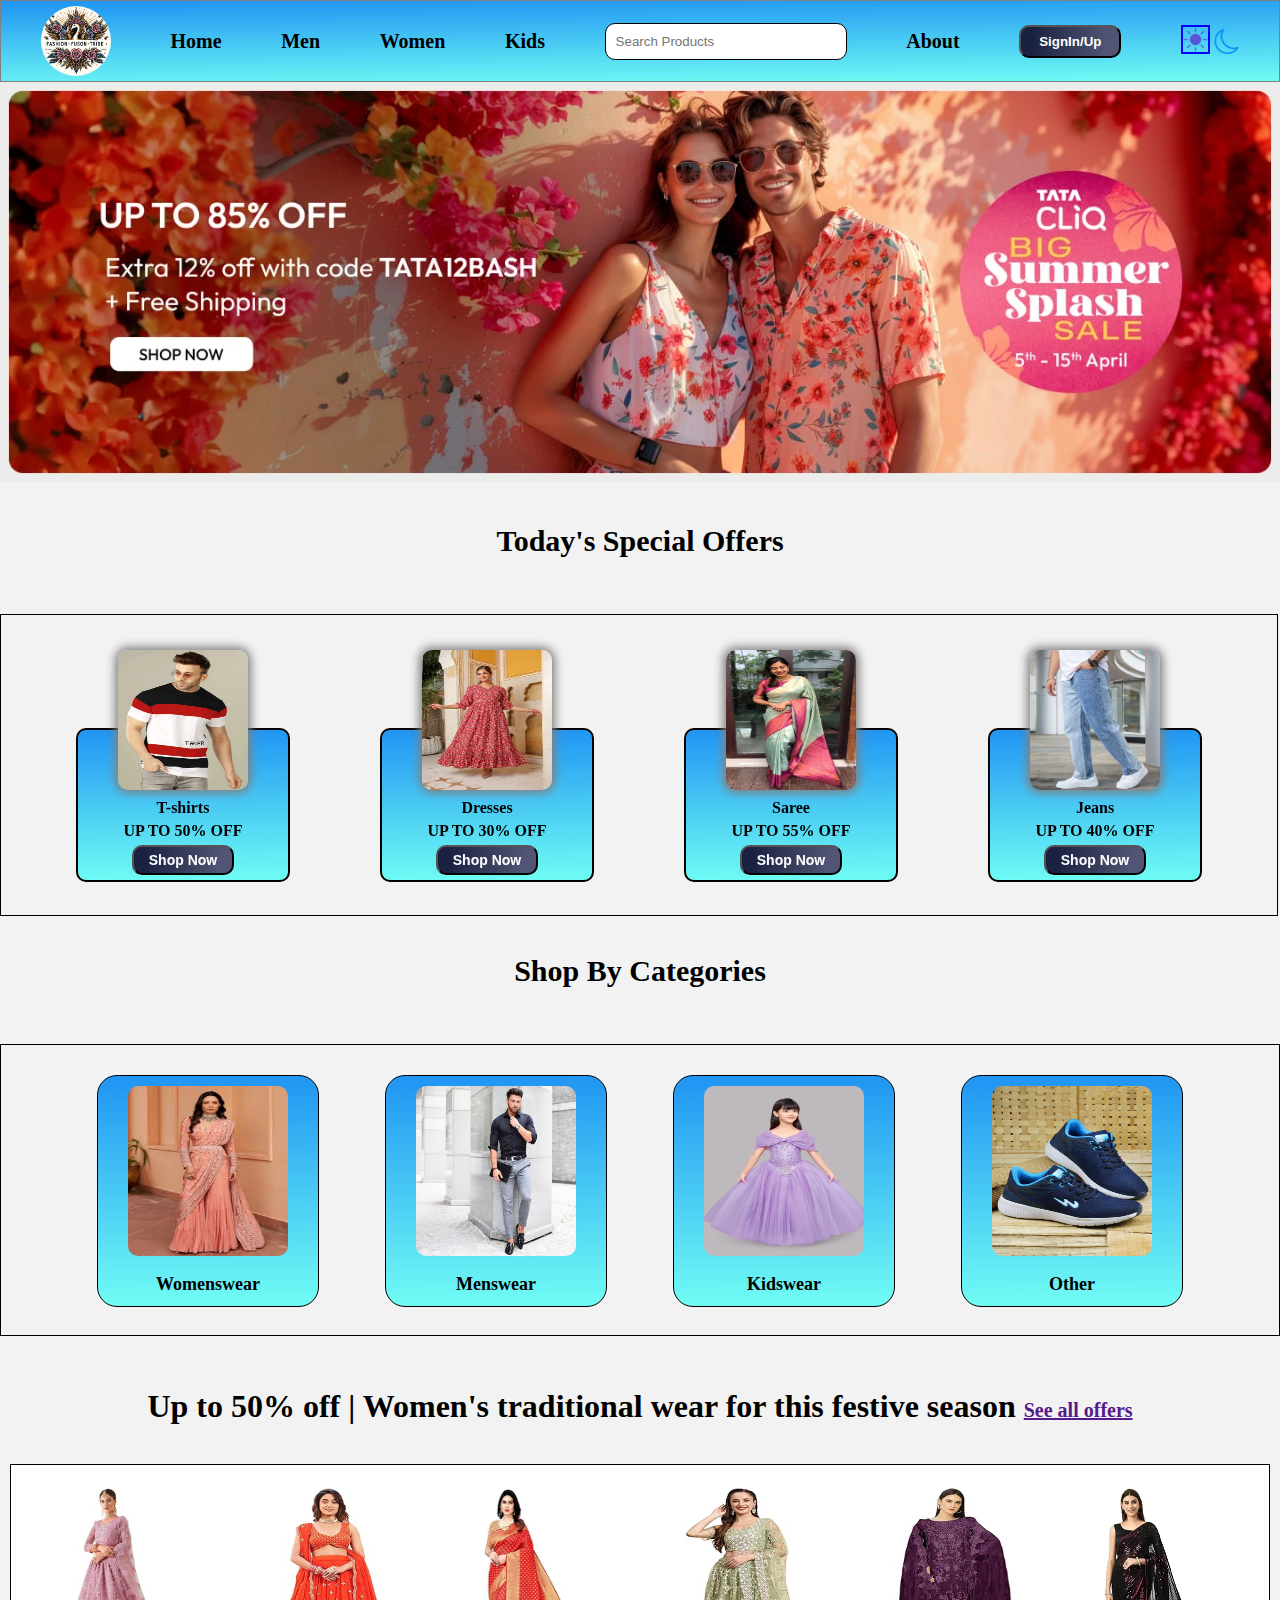
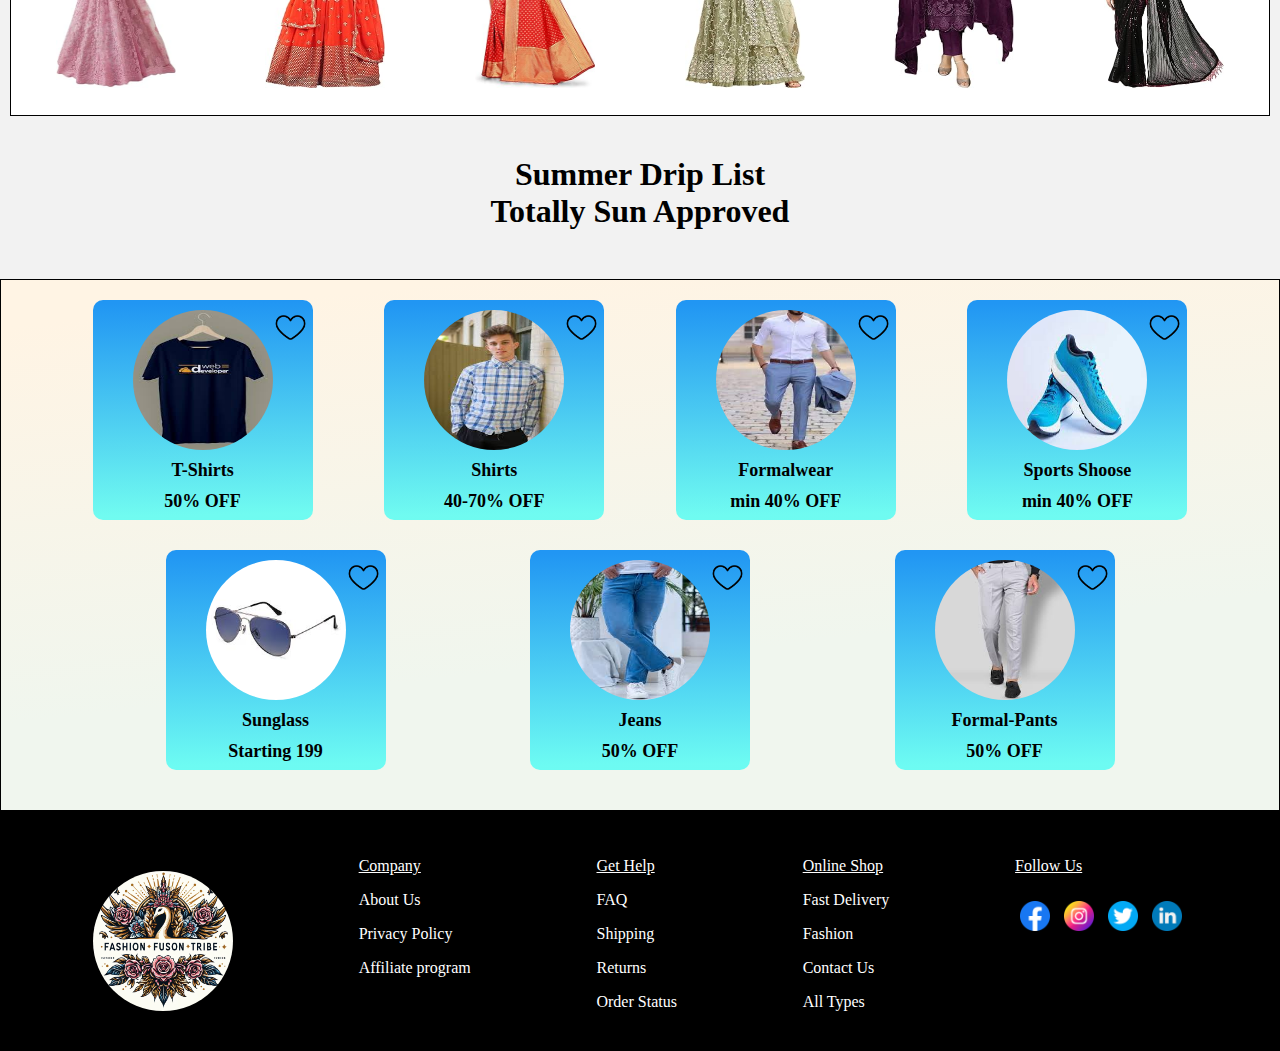
<file: index.html>
<!DOCTYPE html>
<html lang="en">

<head>
    <meta charset="UTF-8">
    <meta name="viewport" content="width=device-width, initial-scale=1.0">
    <title>Fashion Fusion Tribe</title>
    <link rel="stylesheet" href="./css/home.css">
    <link rel="stylesheet" href="./css/style.css">

    <link href="https://unpkg.com/aos@2.3.1/dist/aos.css" rel="stylesheet">

</head>

<body>

    <body id="body">
        <!-- Navbar -->
        <div class="navbar-container">

            <img src="./img/logo2.jpg" class="logo-img">
            <a href="./../index.html" class="navbar-menus">Home</a>
            <a href="./pages/mens.html" class="navbar-menus">Men</a>
            <a href="./pages/womens.html" class="navbar-menus">Women</a>
            <a href="./kids.html" class="navbar-menus">Kids</a>
            <input type="text" class="input-box" placeholder="Search Products">
            <a href="" class="navbar-menus">About</a>
           <a href="./pages/login.html"> <button type="button" class="sign-up-btn">SignIn/Up</button></a>
           <div>
           <img src="./img/home-img/light-mode.png" height="25px" class="mode-img active" id="light" onclick="lightMode()">

        <img src="./img/home-img/dark-mode.png" height="25px" class="mode-img" id="dark" onclick="darkMode()">
        </div>
        </div>

        <!-- body section -->

        <div class="head-img-container">
            <img src="./img/img-3.webp" class="head-img" id="image-change" onmouseover="imageChange()">

        </div>
        <br>


        <!-- offer cards section -->

        <div class="offer-container">

            <h1 class="offer-heading">Today's Special Offers</h1>
            <br><br>

            <div class="offer-card-container">

                <a href="./pages/mens-tshirt.html" class="text-decoration-none"><div class="offer-card" data-aos="fade-right" data-aos-duration="2000">
                    <img src="./img/home-img/tshirt-offer-img2.webp" class="offer-img">

                    <br><br><br>
                    <div>
                        <p class="offer-desc">T-shirts</p>
                        <p class="offer-desc">UP TO 50% OFF</p>
                        <button type="button" class="shop-now-btn">Shop Now</button>
                    </div>

                </div></a>

                <a href="./pages/women-partywear.html"class="text-decoration-none"><div class="offer-card" data-aos="fade-right" data-aos-duration="2000">
                    <img src="./img/home-img/women-cate-img-2.jpg" class="offer-img">

                    <br><br><br>
                    <div>
                        <p class="offer-desc">Dresses</p>
                        <p class="offer-desc">UP TO 30% OFF</p>
                        <button type="button" class="shop-now-btn">Shop Now</button>
                    </div>

                </div></a>

               <a href="./pages/womens.html"class="text-decoration-none"><div class="offer-card" data-aos="fade-left" data-aos-duration="2000">
                    <img src="./img/home-img/saree-offer-img.jpeg" class="offer-img">

                    <br><br><br>
                    <div>
                        <p class="offer-desc">Saree</p>
                        <p class="offer-desc">UP TO 55% OFF</p>
                        <button type="button" class="shop-now-btn">Shop Now</button>
                    </div>

                </div></a>

               <a href="./pages/mens.html"class="text-decoration-none"> <div class="offer-card" data-aos="fade-left" data-aos-duration="2000">
                    <img src="./img/home-img/jeans-offer-img.webp" class="offer-img">

                    <br><br><br>
                    <div>
                        <p class="offer-desc">Jeans</p>
                        <p class="offer-desc">UP TO 40% OFF</p>
                        <button type="button" class="shop-now-btn">Shop Now</button>
                    </div>

                </div></a>
            </div>
        </div>
        <br>

        <!-- categories section -->

        <h1 class="categories-main-heading">Shop By Categories</h1>
        <br><br>


        <div class="categories-card-container">

            <a href="./pages/womens.html" class="text-decoration-none">
                <div class="category-card">
                    <img src="./img/home-img/women-category-img.jpg" class="category-img" />
                    <p class="women-cate-desc">Womenswear</p>

                </div>
            </a>


            <a href="./pages/mens.html" class="text-decoration-none">
                <div class="category-card">
                    <img src="./img/home-img/men-cate-img.jpg" class="category-img" />
                    <p class="women-cate-desc">Menswear</p>

                </div>
            </a>

            <a href="./pages/kids.html" class="text-decoration-none">
                <div class="category-card">
                    <img src="./img/home-img/kids-cate-img.avif" class="category-img" />
                    <p class="women-cate-desc">Kidswear</p>

                </div>
            </a>

            <a href="./pages/" class="text-decoration-none">
                <div class="category-card">
                    <img src="./img/home-img/other-cate-img.jpg" class="category-img" />
                    <p class="women-cate-desc">Other</p>

                </div>
            </a>
        </div>


        <div class="festive-look-container">
            <h1 class="festive-heading">Up to 50% off | Women's traditional wear for this festive season <span
                    class="font-size"><a href="">See all offers</a></span></h1>
                    <br>
            <div class="festive-head-container">
                <div class="festive-card">
                    <a href="./pages/women-partywear.html"><img src="./img/home-img/festive-ladies-img-2.jpg" class="festive-card-img"></a>

                </div>

                <div class="festive-card">
                    <a href="./pages/women-partywear.html"><img src="./img/home-img/festive-ladies-img-3.jpg" class="festive-card-img"></a>

                </div>

                <div class="festive-card">
                    <a href="./pages/women-partywear.html"><img src="./img/home-img/festive-ladies-img-8.jpg" class="festive-card-img"></a>

                </div>

                <div class="festive-card">
                    <a href="./pages/women-partywear.html"> <img src="./img/home-img/festive-ladies-img-7.jpg" class="festive-card-img"></a>

                </div>

                <div class="festive-card">
                    <a href="./pages/women-partywear.html"><img src="./img/home-img/festive-ladies-img-1.jpg" class="festive-card-img"></a>

                </div>


                <div class="festive-card">
                    <a href="./pages/women-partywear.html"> <img src="./img/home-img/festive-ladies-img-9.jpg" class="festive-card-img"></a>

                </div>
            </div>


        </div>

        <br>


       
            <h1 class="festive-heading">Summer Drip List<br>
                Totally Sun Approved</h1>
                <br>
            <div class="summer-list-container">

              <div class="summer-list-container-div"> 
                
            <div class="summer-list-items-cards">
                <img src="./img/home-img/heart-blank (1).png" class="like-img" id="like-btn-1" onclick="like()">
                <img src="./img/home-img/summer-tshirt.jpg" class="summer-img">
                <p class="summer-desc">T-Shirts</p>
                <p class="summer-desc">50% OFF</p>
            </div>
        

            <div class="summer-list-items-cards">
                <img src="./img/home-img/heart-blank (1).png" class="like-img" id="like-btn-2" onclick="like()">
                <img src="./img/home-img/summer-shirt.jpg" class="summer-img">
                <p class="summer-desc">Shirts</p>
                <p class="summer-desc">40-70% OFF</p>
            </div>


            <div class="summer-list-items-cards">
                <img src="./img/home-img/heart-blank (1).png" class="like-img" id="like-btn-3"onclick="like()">
                <img src="./img/home-img/summer-formal.jpg" class="summer-img">
                <p class="summer-desc">Formalwear</p>
                <p class="summer-desc">min 40% OFF</p>
            </div>

            <div class="summer-list-items-cards">
                <img src="./img/home-img/heart-blank (1).png" class="like-img" id="like-btn-4" onclick="like()">
                <img src="./img/home-img/summer-shoose.jpg" class="summer-img">
                <p class="summer-desc">Sports Shoose</p>
                <p class="summer-desc">min 40% OFF</p>
            </div>
            </div>

            <div class="summer-list-container-div"> 
            <div class="summer-list-items-cards">
                <img src="./img/home-img/heart-blank (1).png" class="like-img"id="like-btn-5" onclick="like()">
                <img src="./img/home-img/summer-sunglasses.jpg" class="summer-img">
                <p class="summer-desc">Sunglass</p>
                <p class="summer-desc">Starting 199</p>
            </div>


            <div class="summer-list-items-cards">
                <img src="./img/home-img/heart-blank (1).png" class="like-img"id="like-btn-6" onclick="like()">
                <img src="./img/home-img/summer-jeans.jpg" class="summer-img">
                <p class="summer-desc">Jeans</p>
                <p class="summer-desc">50% OFF</p>
            </div>


            <div class="summer-list-items-cards">
                <img src="./img/home-img/heart-blank (1).png" class="like-img"id="like-btn-7" onclick="like()">
                <img src="./img/home-img/formal-pants.jpg" class="summer-img">
                <p class="summer-desc">Formal-Pants</p>
                <p class="summer-desc">50% OFF</p>
            </div>


        </div>
        </div>


         <!-- Footer section -->

    <div class="footer-container">

        <div>
            <img src="./img/logo2.jpg" class="footer-logo-img">
        </div>

        <div>
            <p class="footer-text"><u>Company</u></p>
            <p class="footer-text">About Us</p>
            <p class="footer-text">Privacy Policy</p>
            <p class="footer-text">Affiliate program</p>
        </div>

        <div>
            <p class="footer-text"><u>Get Help</u></p>
            <p class="footer-text">FAQ</p>
            <p class="footer-text">Shipping</p>
            <p class="footer-text">Returns</p>
            <p class="footer-text">Order Status</p>

        </div>


        <div>
            <p class="footer-text"><u>Online Shop</u></p>
            <p class="footer-text">Fast Delivery</p>
            <p class="footer-text">Fashion</p>
            <p class="footer-text">Contact Us</p>
            <p class="footer-text">All Types</p>
        </div>

        <div>
            <p class="footer-text"><u>Follow Us</u></p>

            <img src="./img/home-img/facebook.png" height="30px" style="margin: 10px 5px; cursor: pointer;">
            <img src="./img/home-img/instagram.png" height="30px" style="margin: 10px 5px; cursor: pointer;">
            <img src="./img/home-img/twitter.png" height="30px" style="margin: 10px 5px; cursor: pointer;">
            <img src="./img/home-img/linkedin.png" height="30px" style="margin : 10px 5px;   cursor: pointer;">

        </div>


















        <script src="./javascript/home.js">
        </script>

        <script src="https://unpkg.com/aos@2.3.1/dist/aos.js"></script>

        <script>
            AOS.init();
        </script>
    </body>

</html>
</file>
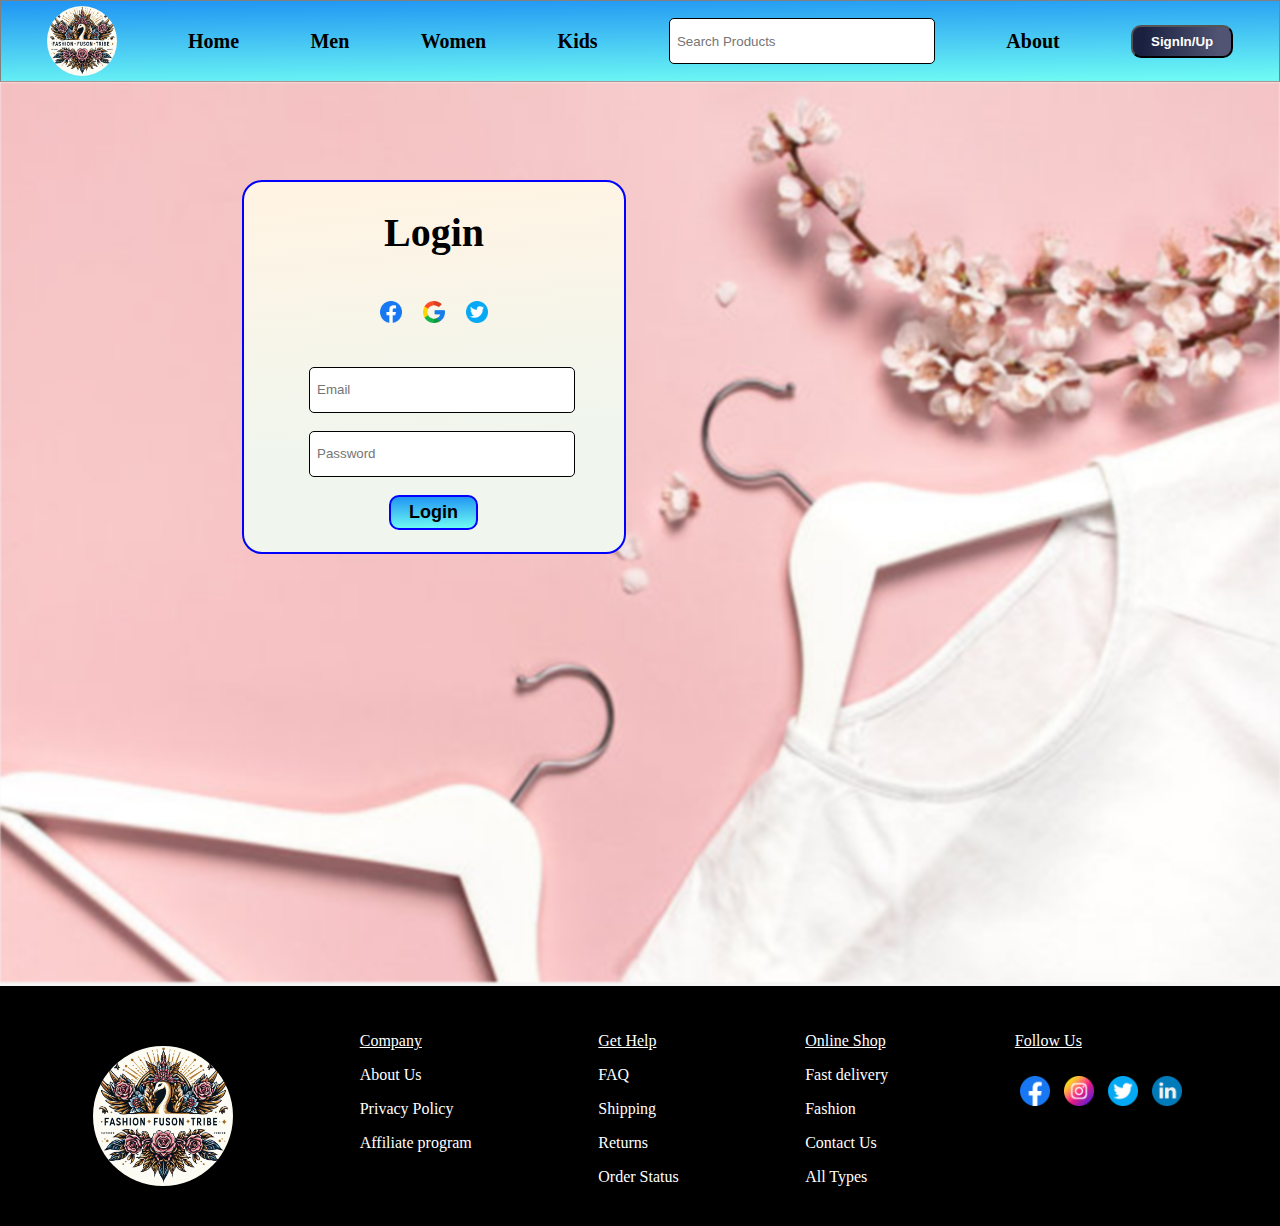
<file: pages/login.html>
<!DOCTYPE html>
<html lang="en">

<head>
    <meta charset="UTF-8">
    <meta name="viewport" content="width=device-width, initial-scale=1.0">
    <title>Login</title>
    <link rel="stylesheet" href="./../css/style.css">
    <link rel="stylesheet" href="./../css/login.css">

    
</head>

<body>

     <!-- Navbar -->
     <div class="navbar-container">

        <img src="./../img/logo2.jpg" class="logo-img">
        <a href="./../index.html" class="navbar-menus">Home</a>
        <a href="./mens.html" class="navbar-menus">Men</a>
        <a href="./womens.html" class="navbar-menus">Women</a>
        <a href="./kids.html" class="navbar-menus">Kids</a>
        <input type="text" class="input-box" placeholder="Search Products">
        <a href="" class="navbar-menus">About</a>
       <a href="./../pages/login.html"> <button type="button" class="sign-up-btn">SignIn/Up</button></a>
    </div>


    <!-- login body section -->

    <div class="login-container">

        <img src="./../img/login-img/background-img-1.jpg" class="login-tiger-img" id="login-image-change" onmouseover="loginImageChange()">

        <div class="login-form-main-container">

            <h1 class="login-text">Login</h1>
            <br>

            <div class="login-logo-img-container">
                <a href="https://www.facebook.com/" target="_blank"> <img src="./../img/home-img/facebook.png"
                        class="login-logo-img"></a>
                <a href="https://www.google.com/" target="_blank"> <img src="./../img/login-img/google.png"
                        class="login-logo-img"></a>
                <a href=" twitter.com" target="_blank"><img src="./../img/home-img/twitter.png" class="login-logo-img"></a>
            </div>

            <div class="login-form-container">
                <form>

                    <input type="email" placeholder="Email" class="input-box" required>
                    <br><br>
                    <input type="password" placeholder="Password" class="input-box" required>
                    <br><br>
                    <button class="login-page-btn" type="submit" onclick="login()">Login</button>

                </form>
            </div>
        </div>

       
        <!-- Footer section -->

    <div class="footer-container">

        <div>
            <img src="./../img/logo2.jpg" class="footer-logo-img">
        </div>

        <div>
            <p class="footer-text"><u>Company</u></p>
            <p class="footer-text">About Us</p>
            <p class="footer-text">Privacy Policy</p>
            <p class="footer-text">Affiliate program</p>
        </div>

        <div>
            <p class="footer-text"><u>Get Help</u></p>
            <p class="footer-text">FAQ</p>
            <p class="footer-text">Shipping</p>
            <p class="footer-text">Returns</p>
            <p class="footer-text">Order Status</p>

        </div>


        <div>
            <p class="footer-text"><u>Online Shop</u></p>
            <p class="footer-text">Fast delivery</p>
            <p class="footer-text">Fashion</p>
            <p class="footer-text">Contact Us</p>
            <p class="footer-text">All Types</p>
        </div>

        <div>
            <p class="footer-text"><u>Follow Us</u></p>

            <img src="./../img/home-img/facebook.png" height="30px" style="margin: 10px 5px; cursor: pointer;">
            <img src="./../img/home-img/instagram.png" height="30px" style="margin: 10px 5px; cursor: pointer;">
            <img src="./../img/home-img/twitter.png" height="30px" style="margin: 10px 5px; cursor: pointer;">
            <img src="./../img/home-img/linkedin.png" height="30px" style="margin : 10px 5px;   cursor: pointer;">

        </div>

        <script src="./../javascript/login.js"></script>
</body>

</html>
</file>
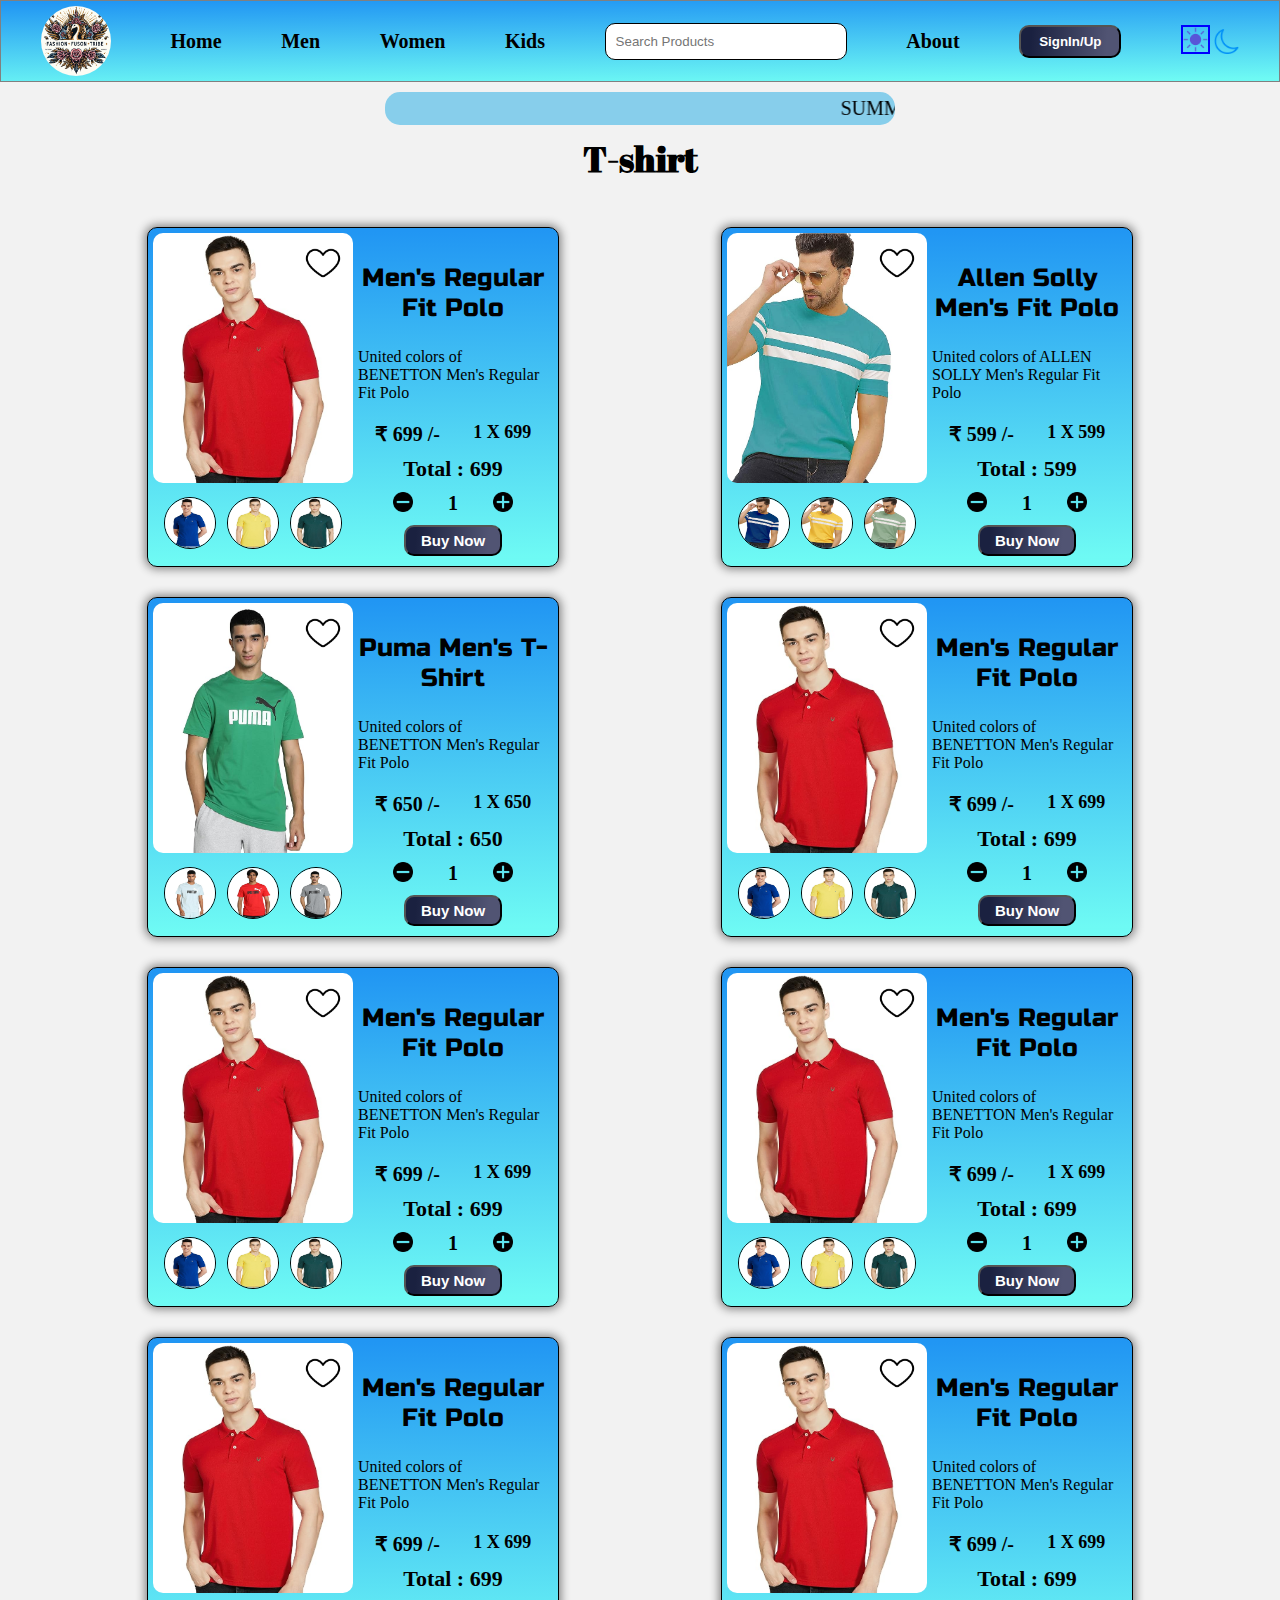
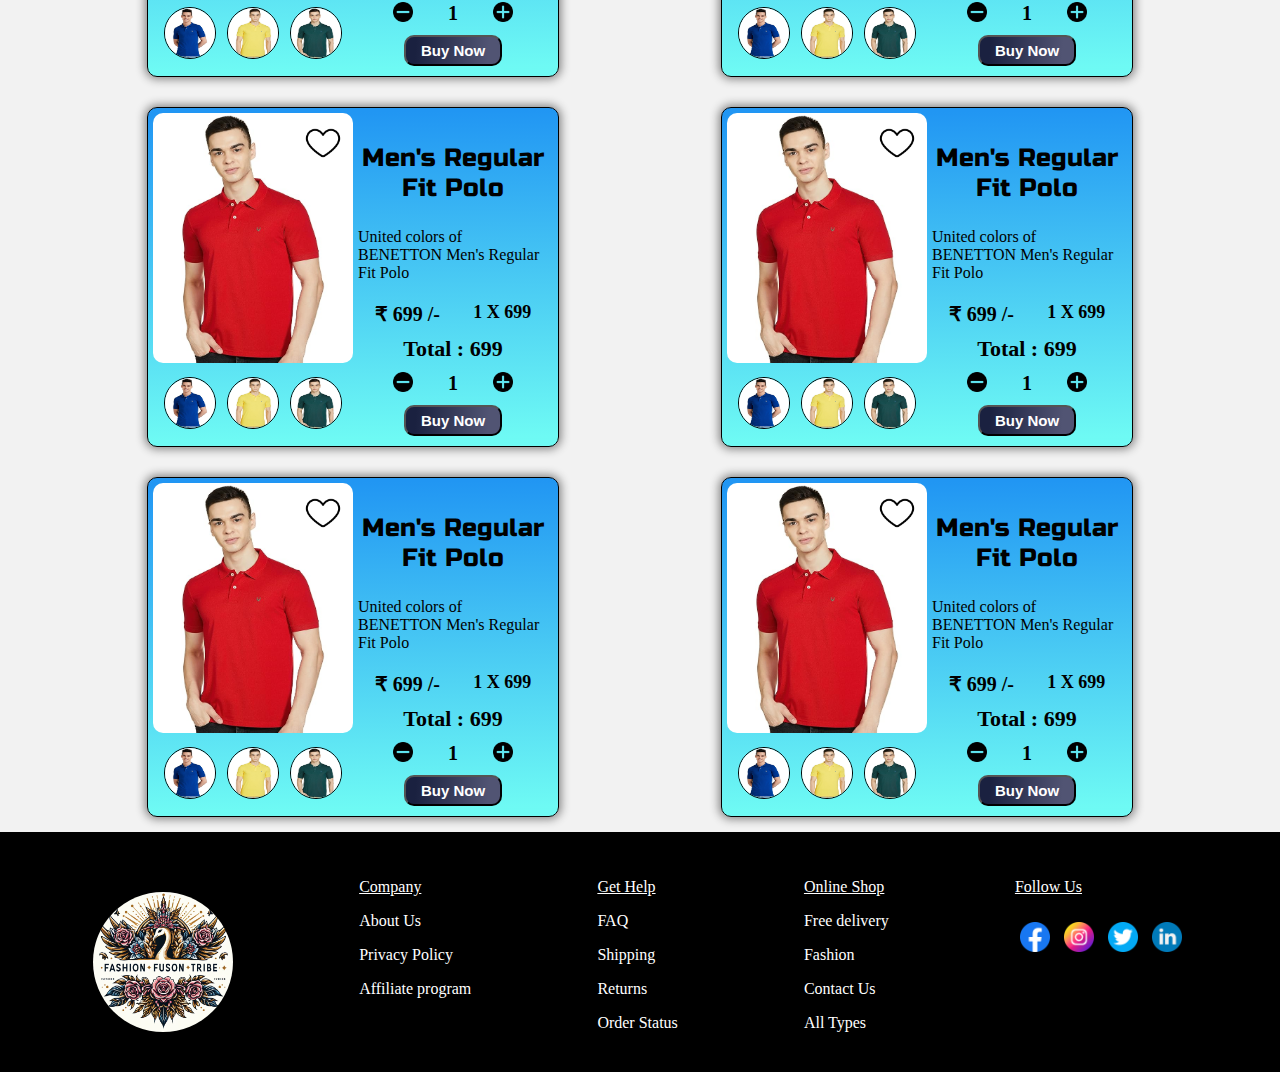
<file: pages/mens-tshirt.html>
<!DOCTYPE html>
<html lang="en">

<head>

    <title>Mens T-shirts</title>
    <link rel="stylesheet" href="./../css/mens-tshirt.css" />
    <link rel="stylesheet" href="./../css/style.css" />
</head>

<body id="body">
    <!-- Navbar -->
    <div class="navbar-container">

        <img src="./../img/logo2.jpg" class="logo-img">
        <a href="./../index.html" class="navbar-menus">Home</a>
        <a href="./../pages/mens.html" class="navbar-menus">Men</a>
        <a href="./../pages/womens.html" class="navbar-menus">Women</a>
        <a href="./../pages/kids.html" class="navbar-menus">Kids</a>
        <input type="text" class="input-box" placeholder="Search Products">
        <a href="" class="navbar-menus">About</a>
        <a href="./pages/login.html"> <button type="button" class="sign-up-btn">SignIn/Up</button></a>
        <div>
            <img src="./../img/home-img/light-mode.png" height="25px" class="mode-img active" id="light"
                onclick="lightMode()">

            <img src="./../img/home-img/dark-mode.png" height="25px" class="mode-img" id="dark" onclick="darkMode()">
        </div>
    </div>
    <!-- header -->
   <marquee class="offer-slider">SUMMER MEGA OFFER FOR T-SHRITS 30 % OFF</marquee>
    <h1 class="tshirt-heading">
        T-shirt
    </h1>

    <div class="main-container">
        <div class="card-container">
            <div class="card-head-container">
                <img src="./../img/mens-img/tshirt-1r.jpg" class="card-img" id="card-img" />
                <img src="./../img/mens-img/heart-blank.png" class="like-btn" id="like" onclick="like()" />

                <div class="card-clr-img-container">
                    <img src="./../img/mens-img/tshirt-1b.jpg" onclick="changeImgblue()" class="card-clr-img" />
                    <img src="./../img/mens-img/tshirt-1y.jpg" onclick="changeImgyellow()" class="card-clr-img" />
                    <img src="./../img/mens-img/tshirt-1g.jpg" onclick="changeImggreen()" class="card-clr-img" />
                </div>

            </div>

            <div class="card-info">

                <p class="card-item-name">Men's Regular Fit Polo</p>
                <span class="card-item-desc">United colors of BENETTON Men's Regular Fit Polo</span>
                <div class="price-container">
                    <span class="price">₹ 699 /-</span>
                    <span class="quantity-price" id="quantity-price">1 X 699</span>
                </div>
                <span class="final-price" id="final-price"> Total : 699</span>

                <div class="counter-container">

                    <img src="./../img/mens-img/minus-icon.png" class="counter-icon" id="decrement"
                        onclick="decreaseQuantity()" />
                    <span class="quantity" id="quantity">1</span>
                    <img src="./../img/mens-img/add-icon.png" class="counter-icon" id="increment"
                        onclick="increaseQuantity()" />

                </div>

                <button type="button" class="buy-now-btn">Buy Now</button>
            </div>


        </div>
        <!--  -->
        <div class="card-container">
            <div class="card-head-container">
                <img src="./../img/mens-img/tshirt-2def.jpg" class="card-img" id="card-img2" />
                <img src="./../img/mens-img/heart-blank.png" class="like-btn" id="like2" onclick="like2()" />

                <div class="card-clr-img-container">
                    <img src="./../img/mens-img/tshirt-2b.jpg" class="card-clr-img" onclick="changeImgblue2()" />
                    <img src="./../img/mens-img/tshirt-2y.jpg" class="card-clr-img" onclick="changeImgyellow2()" />
                    <img src="./../img/mens-img/tshirt-2g.jpg" class="card-clr-img" onclick="changeImggreen2()" />
                </div>

            </div>

            <div class="card-info">

                <p class="card-item-name">Allen Solly Men's Fit Polo</p>
                <span class="card-item-desc">United colors of ALLEN SOLLY Men's Regular Fit Polo</span>
                <div class="price-container">
                    <span class="price">₹ 599 /-</span>
                    <span class="quantity-price" id="quantity-price2">1 X 599</span>
                </div>
                <span class="final-price" id="final-price2"> Total : 599</span>

                <div class="counter-container">

                    <img src="./../img/mens-img/minus-icon.png" class="counter-icon" id="decrement2"
                        onclick="decreaseQuantity2()" />
                    <span class="quantity" id="quantity2">1</span>
                    <img src="./../img/mens-img/add-icon.png" class="counter-icon" id="increment2"
                        onclick="increaseQuantity2()" />

                </div>

                <button type="button" class="buy-now-btn">Buy Now</button>
            </div>


        </div>
        <!--  -->
        <div class="card-container">
            <div class="card-head-container">
                <img src="./../img/mens-img/tshirt-3def.jpg" class="card-img" id="card-img3" />
                <img src="./../img/mens-img/heart-blank.png" class="like-btn" id="like3" onclick="like3()" />

                <div class="card-clr-img-container">
                    <img src="./../img/mens-img/tshirt-3b.jpg" class="card-clr-img" onclick="changeImgblue3()" />
                    <img src="./../img/mens-img/tshirt-3r.jpg" class="card-clr-img" onclick="changeImgred3()" />
                    <img src="./../img/mens-img/tshirt-3g.jpg" class="card-clr-img" onclick="changeImggray3()" />
                </div>

            </div>

            <div class="card-info">

                <p class="card-item-name">Puma Men's T-Shirt</p>
                <span class="card-item-desc">United colors of BENETTON Men's Regular Fit Polo</span>
                <div class="price-container">
                    <span class="price">₹ 650 /-</span>
                    <span class="quantity-price" id="quantity-price3">1 X 650</span>
                </div>
                <span class="final-price" id="final-price3"> Total : 650</span>

                <div class="counter-container">

                    <img src="./../img/mens-img/minus-icon.png" class="counter-icon" onclick="decreaseQuantity3()" />
                    <span class="quantity" id="quantity3">1</span>
                    <img src="./../img/mens-img/add-icon.png" class="counter-icon" onclick="increaseQuantity3()" />

                </div>

                <button type="button" class="buy-now-btn">Buy Now</button>
            </div>

        </div>
        <!--  -->
        <div class="card-container">
            <div class="card-head-container">
                <img src="./../img/mens-img/tshirt-1r.jpg" class="card-img" />
                <img src="./../img/mens-img/heart-blank.png" class="like-btn" onclick="like()" />

                <div class="card-clr-img-container">
                    <img src="./../img/mens-img/tshirt-1b.jpg" class="card-clr-img" />
                    <img src="./../img/mens-img/tshirt-1y.jpg" class="card-clr-img" />
                    <img src="./../img/mens-img/tshirt-1g.jpg" class="card-clr-img" />
                </div>

            </div>

            <div class="card-info">

                <p class="card-item-name">Men's Regular Fit Polo</p>
                <span class="card-item-desc">United colors of BENETTON Men's Regular Fit Polo</span>
                <div class="price-container">
                    <span class="price">₹ 699 /-</span>
                    <span class="quantity-price" id="quantity-price">1 X 699</span>
                </div>
                <span class="final-price" id="final-price"> Total : 699</span>

                <div class="counter-container">

                    <img src="./../img/mens-img/minus-icon.png" class="counter-icon" id="decrement" />
                    <span class="quantity" id="quantity">1</span>
                    <img src="./../img/mens-img/add-icon.png" class="counter-icon" id="increment" />

                </div>

                <button type="button" class="buy-now-btn">Buy Now</button>
            </div>

        </div>
        <!--  -->
        <div class="card-container">
            <div class="card-head-container">
                <img src="./../img/mens-img/tshirt-1r.jpg" class="card-img" />
                <img src="./../img/mens-img/heart-blank.png" class="like-btn" />

                <div class="card-clr-img-container">
                    <img src="./../img/mens-img/tshirt-1b.jpg" class="card-clr-img" />
                    <img src="./../img/mens-img/tshirt-1y.jpg" class="card-clr-img" />
                    <img src="./../img/mens-img/tshirt-1g.jpg" class="card-clr-img" />
                </div>

            </div>

            <div class="card-info">

                <p class="card-item-name">Men's Regular Fit Polo</p>
                <span class="card-item-desc">United colors of BENETTON Men's Regular Fit Polo</span>
                <div class="price-container">
                    <span class="price">₹ 699 /-</span>
                    <span class="quantity-price" id="quantity-price">1 X 699</span>
                </div>
                <span class="final-price" id="final-price"> Total : 699</span>

                <div class="counter-container">

                    <img src="./../img/mens-img/minus-icon.png" class="counter-icon" id="decrement" />
                    <span class="quantity" id="quantity">1</span>
                    <img src="./../img/mens-img/add-icon.png" class="counter-icon" id="increment" />

                </div>

                <button type="button" class="buy-now-btn">Buy Now</button>
            </div>

        </div>
        <!--  -->
        <div class="card-container">
            <div class="card-head-container">
                <img src="./../img/mens-img/tshirt-1r.jpg" class="card-img" />
                <img src="./../img/mens-img/heart-blank.png" class="like-btn" />

                <div class="card-clr-img-container">
                    <img src="./../img/mens-img/tshirt-1b.jpg" class="card-clr-img" />
                    <img src="./../img/mens-img/tshirt-1y.jpg" class="card-clr-img" />
                    <img src="./../img/mens-img/tshirt-1g.jpg" class="card-clr-img" />
                </div>

            </div>

            <div class="card-info">

                <p class="card-item-name">Men's Regular Fit Polo</p>
                <span class="card-item-desc">United colors of BENETTON Men's Regular Fit Polo</span>
                <div class="price-container">
                    <span class="price">₹ 699 /-</span>
                    <span class="quantity-price" id="quantity-price">1 X 699</span>
                </div>
                <span class="final-price" id="final-price"> Total : 699</span>

                <div class="counter-container">

                    <img src="./../img/mens-img/minus-icon.png" class="counter-icon" id="decrement" />
                    <span class="quantity" id="quantity">1</span>
                    <img src="./../img/mens-img/add-icon.png" class="counter-icon" id="increment" />

                </div>

                <button type="button" class="buy-now-btn">Buy Now</button>
            </div>

        </div>
        <!--  -->
        <div class="card-container">
            <div class="card-head-container">
                <img src="./../img/mens-img/tshirt-1r.jpg" class="card-img" />
                <img src="./../img/mens-img/heart-blank.png" class="like-btn" />

                <div class="card-clr-img-container">
                    <img src="./../img/mens-img/tshirt-1b.jpg" class="card-clr-img" />
                    <img src="./../img/mens-img/tshirt-1y.jpg" class="card-clr-img" />
                    <img src="./../img/mens-img/tshirt-1g.jpg" class="card-clr-img" />
                </div>

            </div>

            <div class="card-info">

                <p class="card-item-name">Men's Regular Fit Polo</p>
                <span class="card-item-desc">United colors of BENETTON Men's Regular Fit Polo</span>
                <div class="price-container">
                    <span class="price">₹ 699 /-</span>
                    <span class="quantity-price" id="quantity-price">1 X 699</span>
                </div>
                <span class="final-price" id="final-price"> Total : 699</span>

                <div class="counter-container">

                    <img src="./../img/mens-img/minus-icon.png" class="counter-icon" id="decrement" />
                    <span class="quantity" id="quantity">1</span>
                    <img src="./../img/mens-img/add-icon.png" class="counter-icon" id="increment" />

                </div>

                <button type="button" class="buy-now-btn">Buy Now</button>
            </div>


        </div>
        <!--  -->
        <div class="card-container">
            <div class="card-head-container">
                <img src="./../img/mens-img/tshirt-1r.jpg" class="card-img" />
                <img src="./../img/mens-img/heart-blank.png" class="like-btn" />

                <div class="card-clr-img-container">
                    <img src="./../img/mens-img/tshirt-1b.jpg" class="card-clr-img" />
                    <img src="./../img/mens-img/tshirt-1y.jpg" class="card-clr-img" />
                    <img src="./../img/mens-img/tshirt-1g.jpg" class="card-clr-img" />
                </div>

            </div>

            <div class="card-info">

                <p class="card-item-name">Men's Regular Fit Polo</p>
                <span class="card-item-desc">United colors of BENETTON Men's Regular Fit Polo</span>
                <div class="price-container">
                    <span class="price">₹ 699 /-</span>
                    <span class="quantity-price" id="quantity-price">1 X 699</span>
                </div>
                <span class="final-price" id="final-price"> Total : 699</span>

                <div class="counter-container">

                    <img src="./../img/mens-img/minus-icon.png" class="counter-icon" id="decrement" />
                    <span class="quantity" id="quantity">1</span>
                    <img src="./../img/mens-img/add-icon.png" class="counter-icon" id="increment" />

                </div>

                <button type="button" class="buy-now-btn">Buy Now</button>
            </div>


        </div>
        <!--  -->
        <div class="card-container">
            <div class="card-head-container">
                <img src="./../img/mens-img/tshirt-1r.jpg" class="card-img" />
                <img src="./../img/mens-img/heart-blank.png" class="like-btn" />

                <div class="card-clr-img-container">
                    <img src="./../img/mens-img/tshirt-1b.jpg" class="card-clr-img" />
                    <img src="./../img/mens-img/tshirt-1y.jpg" class="card-clr-img" />
                    <img src="./../img/mens-img/tshirt-1g.jpg" class="card-clr-img" />
                </div>

            </div>

            <div class="card-info">

                <p class="card-item-name">Men's Regular Fit Polo</p>
                <span class="card-item-desc">United colors of BENETTON Men's Regular Fit Polo</span>
                <div class="price-container">
                    <span class="price">₹ 699 /-</span>
                    <span class="quantity-price" id="quantity-price">1 X 699</span>
                </div>
                <span class="final-price" id="final-price"> Total : 699</span>

                <div class="counter-container">

                    <img src="./../img/mens-img/minus-icon.png" class="counter-icon" id="decrement" />
                    <span class="quantity" id="quantity">1</span>
                    <img src="./../img/mens-img/add-icon.png" class="counter-icon" id="increment" />

                </div>

                <button type="button" class="buy-now-btn">Buy Now</button>
            </div>

        </div>
        <!--  -->
        <div class="card-container">
            <div class="card-head-container">
                <img src="./../img/mens-img/tshirt-1r.jpg" class="card-img" />
                <img src="./../img/mens-img/heart-blank.png" class="like-btn" />

                <div class="card-clr-img-container">
                    <img src="./../img/mens-img/tshirt-1b.jpg" class="card-clr-img" />
                    <img src="./../img/mens-img/tshirt-1y.jpg" class="card-clr-img" />
                    <img src="./../img/mens-img/tshirt-1g.jpg" class="card-clr-img" />
                </div>

            </div>

            <div class="card-info">

                <p class="card-item-name">Men's Regular Fit Polo</p>
                <span class="card-item-desc">United colors of BENETTON Men's Regular Fit Polo</span>
                <div class="price-container">
                    <span class="price">₹ 699 /-</span>
                    <span class="quantity-price" id="quantity-price">1 X 699</span>
                </div>
                <span class="final-price" id="final-price"> Total : 699</span>

                <div class="counter-container">

                    <img src="./../img/mens-img/minus-icon.png" class="counter-icon" id="decrement" />
                    <span class="quantity" id="quantity">1</span>
                    <img src="./../img/mens-img/add-icon.png" class="counter-icon" id="increment" />

                </div>

                <button type="button" class="buy-now-btn">Buy Now</button>
            </div>

        </div>
        <!--  -->
        <div class="card-container">
            <div class="card-head-container">
                <img src="./../img/mens-img/tshirt-1r.jpg" class="card-img" />
                <img src="./../img/mens-img/heart-blank.png" class="like-btn" />

                <div class="card-clr-img-container">
                    <img src="./../img/mens-img/tshirt-1b.jpg" class="card-clr-img" />
                    <img src="./../img/mens-img/tshirt-1y.jpg" class="card-clr-img" />
                    <img src="./../img/mens-img/tshirt-1g.jpg" class="card-clr-img" />
                </div>

            </div>

            <div class="card-info">

                <p class="card-item-name">Men's Regular Fit Polo</p>
                <span class="card-item-desc">United colors of BENETTON Men's Regular Fit Polo</span>
                <div class="price-container">
                    <span class="price">₹ 699 /-</span>
                    <span class="quantity-price" id="quantity-price">1 X 699</span>
                </div>
                <span class="final-price" id="final-price"> Total : 699</span>

                <div class="counter-container">

                    <img src="./../img/mens-img/minus-icon.png" class="counter-icon" id="decrement" />
                    <span class="quantity" id="quantity">1</span>
                    <img src="./../img/mens-img/add-icon.png" class="counter-icon" id="increment" />

                </div>

                <button type="button" class="buy-now-btn">Buy Now</button>
            </div>

        </div>
        <!--  -->
        <div class="card-container">
            <div class="card-head-container">
                <img src="./../img/mens-img/tshirt-1r.jpg" class="card-img" />
                <img src="./../img/mens-img/heart-blank.png" class="like-btn" />

                <div class="card-clr-img-container">
                    <img src="./../img/mens-img/tshirt-1b.jpg" class="card-clr-img" />
                    <img src="./../img/mens-img/tshirt-1y.jpg" class="card-clr-img" />
                    <img src="./../img/mens-img/tshirt-1g.jpg" class="card-clr-img" />
                </div>

            </div>

            <div class="card-info">

                <p class="card-item-name">Men's Regular Fit Polo</p>
                <span class="card-item-desc">United colors of BENETTON Men's Regular Fit Polo</span>
                <div class="price-container">
                    <span class="price">₹ 699 /-</span>
                    <span class="quantity-price" id="quantity-price">1 X 699</span>
                </div>
                <span class="final-price" id="final-price"> Total : 699</span>

                <div class="counter-container">

                    <img src="./../img/mens-img/minus-icon.png" class="counter-icon" id="decrement" />
                    <span class="quantity" id="quantity">1</span>
                    <img src="./../img/mens-img/add-icon.png" class="counter-icon" id="increment" />

                </div>

                <button type="button" class="buy-now-btn">Buy Now</button>
            </div>

        </div>

    </div>
    <!-- Footer section -->

    <div class="footer-container">

        <div>
            <img src="./../img/logo2.jpg" class="footer-logo-img">
        </div>

        <div>
            <p class="footer-text"><u>Company</u></p>
            <p class="footer-text">About Us</p>
            <p class="footer-text">Privacy Policy</p>
            <p class="footer-text">Affiliate program</p>
        </div>

        <div>
            <p class="footer-text"><u>Get Help</u></p>
            <p class="footer-text">FAQ</p>
            <p class="footer-text">Shipping</p>
            <p class="footer-text">Returns</p>
            <p class="footer-text">Order Status</p>

        </div>


        <div>
            <p class="footer-text"><u>Online Shop</u></p>
            <p class="footer-text">Free delivery</p>
            <p class="footer-text">Fashion</p>
            <p class="footer-text">Contact Us</p>
            <p class="footer-text">All Types</p>
        </div>


        <div>
            <p class="footer-text"><u>Follow Us</u></p>

            <img src="./../img/home-img/facebook.png" height="30px" style="margin: 10px 5px; cursor: pointer;">
            <img src="./../img/home-img/instagram.png" height="30px" style="margin: 10px 5px; cursor: pointer;">
            <img src="./../img/home-img/twitter.png" height="30px" style="margin: 10px 5px; cursor: pointer;">
            <img src="./../img/home-img/linkedin.png" height="30px" style="margin : 10px 5px;   cursor: pointer;">

        </div>
        <script src="./../javascript/mens-tshirt.js"></script>
        <script src="./../javascript/home.js">  </script>

       
</body>

</html>
</file>
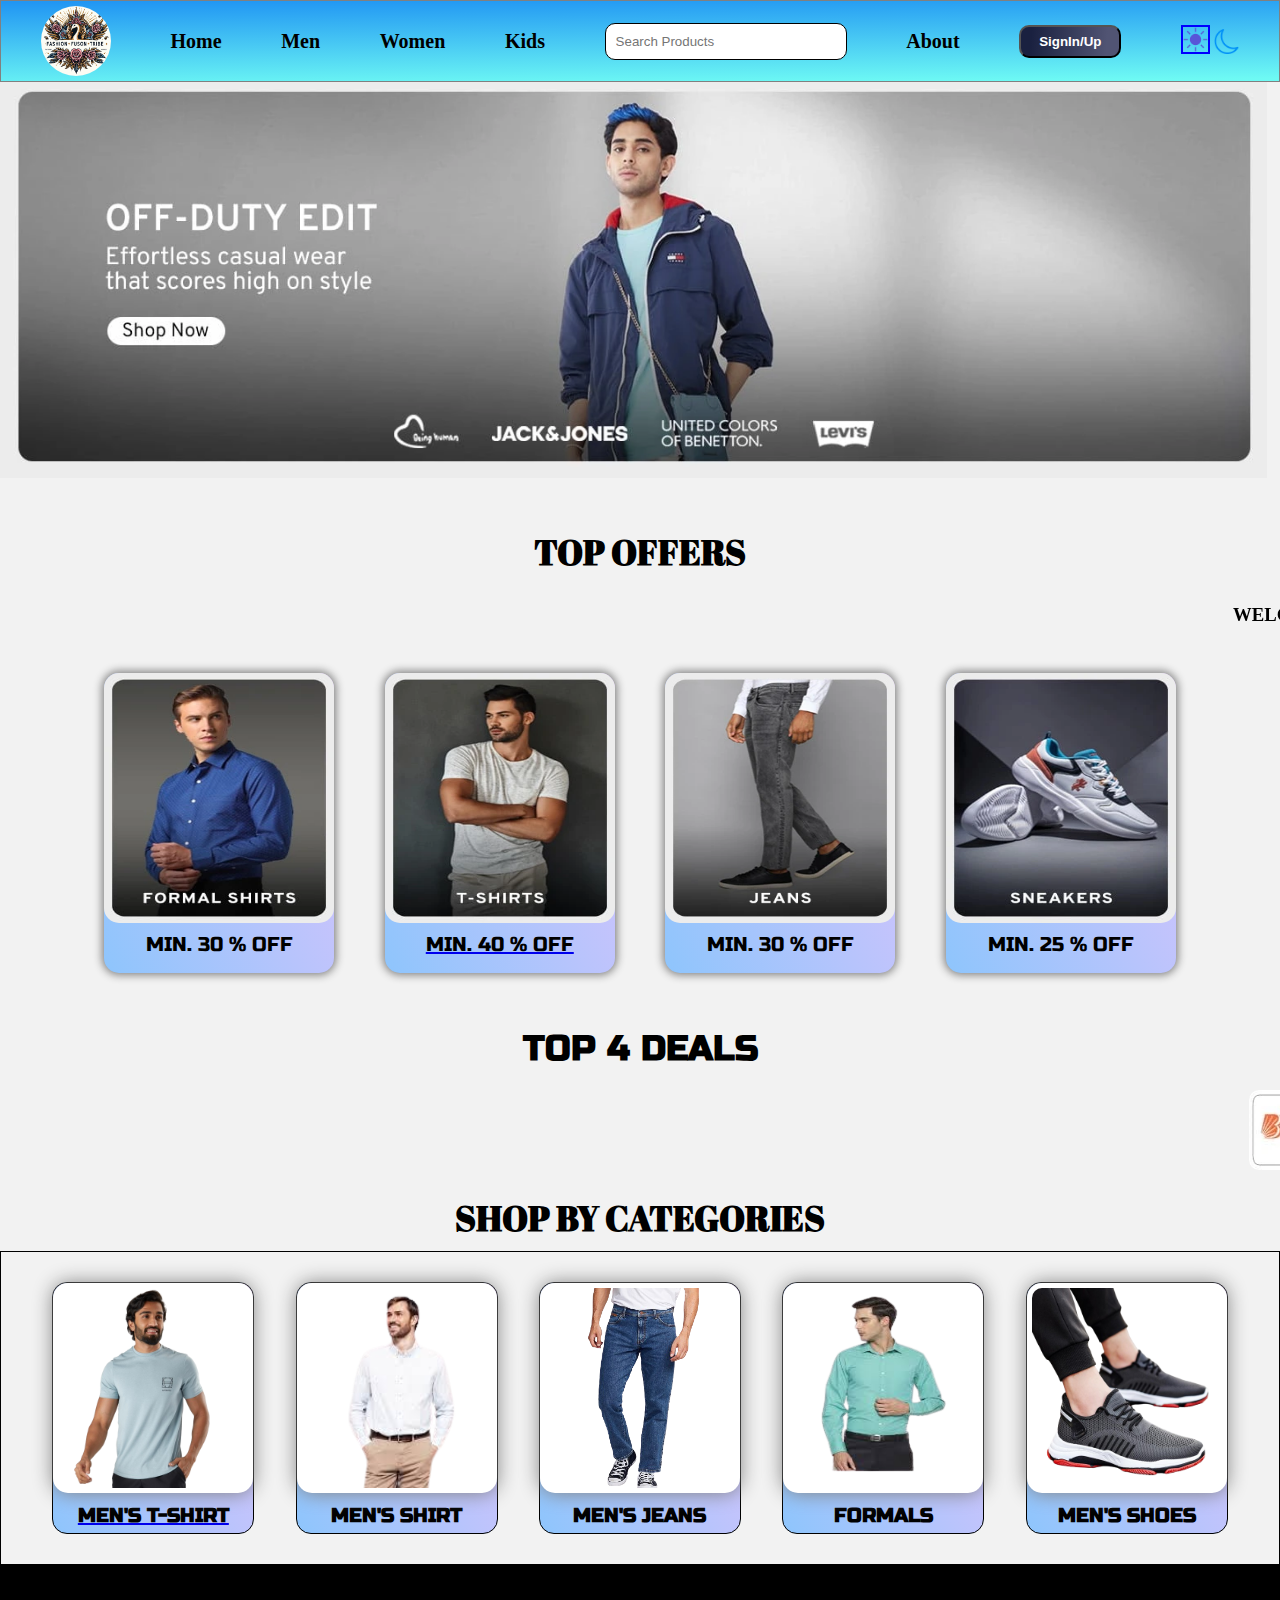
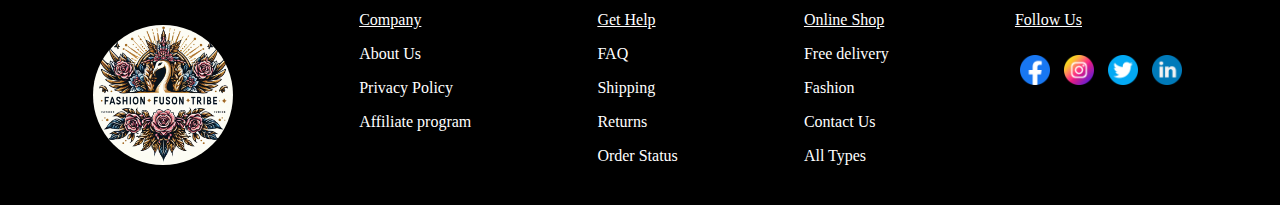
<file: pages/mens.html>
<!DOCTYPE html>
<html lang="en">

<head>
    <meta charset="UTF-8">
    <meta name="viewport" content="width=device-width, initial-scale=1.0">
    <title>Men's Wear</title>
</head>
<link rel="stylesheet" href="./../css/mens.css" />
<link rel="stylesheet" href="./../css/style.css">

<body id="body">
    <!-- Navbar -->
    <div class="navbar-container">

        <img src="./../img/logo2.jpg" class="logo-img">
        <a href="./../index.html" class="navbar-menus">Home</a>
        <a href="./mens.html" class="navbar-menus">Men</a>
        <a href="./../pages/womens.html" class="navbar-menus">Women</a>
        <a href="./kids.html" class="navbar-menus">Kids</a>
        <input type="text" class="input-box" placeholder="Search Products">
        <a href="" class="navbar-menus">About</a>
        <a href="./pages/login.html"> <button type="button" class="sign-up-btn">SignIn/Up</button></a>
        <div>
            <img src="./../img/home-img/light-mode.png" height="25px" class="mode-img active" id="light"
                onclick="lightMode()">

            <img src="./../img/home-img/dark-mode.png" height="25px" class="mode-img" id="dark" onclick="darkMode()">
        </div>
    </div>

    <img src="./../img/mens-img/homepage1.webp" class="home-img" />
    <div>
        <br><br>
        <h1 class="offer-heading">TOP OFFERS</h1>
        <marquee>
            <h3><b>WELCOME , SUMMER OFFER ARE JUST WAITING FOR YOU .</b></h3>
        </marquee>
        <div class="offer-container">
            <div class="offer-card" data-aos="fade-right" data-aos-duration="2000">
                <img src="./../img/mens-img/shirt1.webp" class="offer-item" />
                <p class="offer-desc">MIN. 30 % OFF</p>

            </div>

            <div class="offer-card" data-aos="fade-right" data-aos-duration="2000">
               <a href="./../pages/mens-tshirt.html"> <img src="./../img/mens-img/tshirt1.webp" class="offer-item" />
                <p class="offer-desc">MIN. 40 % OFF</p></a>

            </div>


            <div class="offer-card" data-aos="fade-left" data-aos-duration="2000">
                <img src="./../img/mens-img/jeans1.webp" class="offer-item" />
                <p class="offer-desc">MIN. 30 % OFF</p>

            </div>


            <div class="offer-card" data-aos="fade-left" data-aos-duration="2000">
                <img src="./../img/mens-img/shoes1.webp" class="offer-item" />
                <p class="offer-desc">MIN. 25 % OFF</p>

            </div>
        </div>

        <h1 class="top-deals">TOP 4 DEALS</h1>
        <marquee>
            <div class="discount-container">
                <img src="./../img/mens-img/instant-disc1.webp" class="discount" />
                <img src="./../img/mens-img/instant-disc2.webp" class="discount" />
                <img src="./../img/mens-img/instant-disc3.webp" class="discount" />
                <img src="./../img/mens-img/instant-disc4.webp" class="discount" />

            </div>
        </marquee>

        <h2 class="categoris-heading">SHOP BY CATEGORIES</h2>
        <div class="categoris-card-container">
            <div class="category-card">
               <a href="./../pages/mens-tshirt.html" target="_blank"><img src="./../img/mens-img/tshirt-cate.png" class="cate-img" /> 
                <h2 class="categories-desc">MEN'S T-SHIRT</h2></a>
            </div>

            <div class="category-card">
                <img src="./../img/mens-img/shirt-cate.png" class="cate-img" />
                <h2 class="categories-desc">MEN'S SHIRT</h2>
            </div>

            <div class="category-card">
                <img src="./../img/mens-img/jeans-cate.png" class="cate-img" />
                <h2 class="categories-desc">MEN'S JEANS</h2>
            </div>
            <div class="category-card">
                <img src="./../img/mens-img/formal-cate.png" class="cate-img" />
                <h2 class="categories-desc"> FORMALS</h2>
            </div>

            <div class="category-card">
                <img src="./../img/mens-img/shoo-cate.png" class="cate-img" />

                <h2 class="categories-desc">MEN'S SHOES</h2>

            </div>

        </div>
        <!-- Footer section -->

        <div class="footer-container">

            <div>
                <img src="./../img/logo2.jpg"class="footer-logo-img">
            </div>

            <div>
                <p class="footer-text"><u>Company</u></p>
                <p class="footer-text">About Us</p>
                <p class="footer-text">Privacy Policy</p>
                <p class="footer-text">Affiliate program</p>
            </div>

            <div>
                <p class="footer-text"><u>Get Help</u></p>
                <p class="footer-text">FAQ</p>
                <p class="footer-text">Shipping</p>
                <p class="footer-text">Returns</p>
                <p class="footer-text">Order Status</p>

            </div>


            <div>
                <p class="footer-text"><u>Online Shop</u></p>
                <p class="footer-text">Free delivery</p>
                <p class="footer-text">Fashion</p>
                <p class="footer-text">Contact Us</p>
                <p class="footer-text">All Types</p>
            </div>

            <div>
                <p class="footer-text"><u>Follow Us</u></p>

                <img src="./../img/home-img/facebook.png" height="30px" style="margin: 10px 5px; cursor: pointer;">
                <img src="./../img/home-img/instagram.png" height="30px" style="margin: 10px 5px; cursor: pointer;">
                <img src="./../img/home-img/twitter.png" height="30px" style="margin: 10px 5px; cursor: pointer;">
                <img src="./../img/home-img/linkedin.png" height="30px" style="margin : 10px 5px;   cursor: pointer;">

            </div>
            <script src="./../javascript/home.js">  </script>


</body>

</html>
</file>
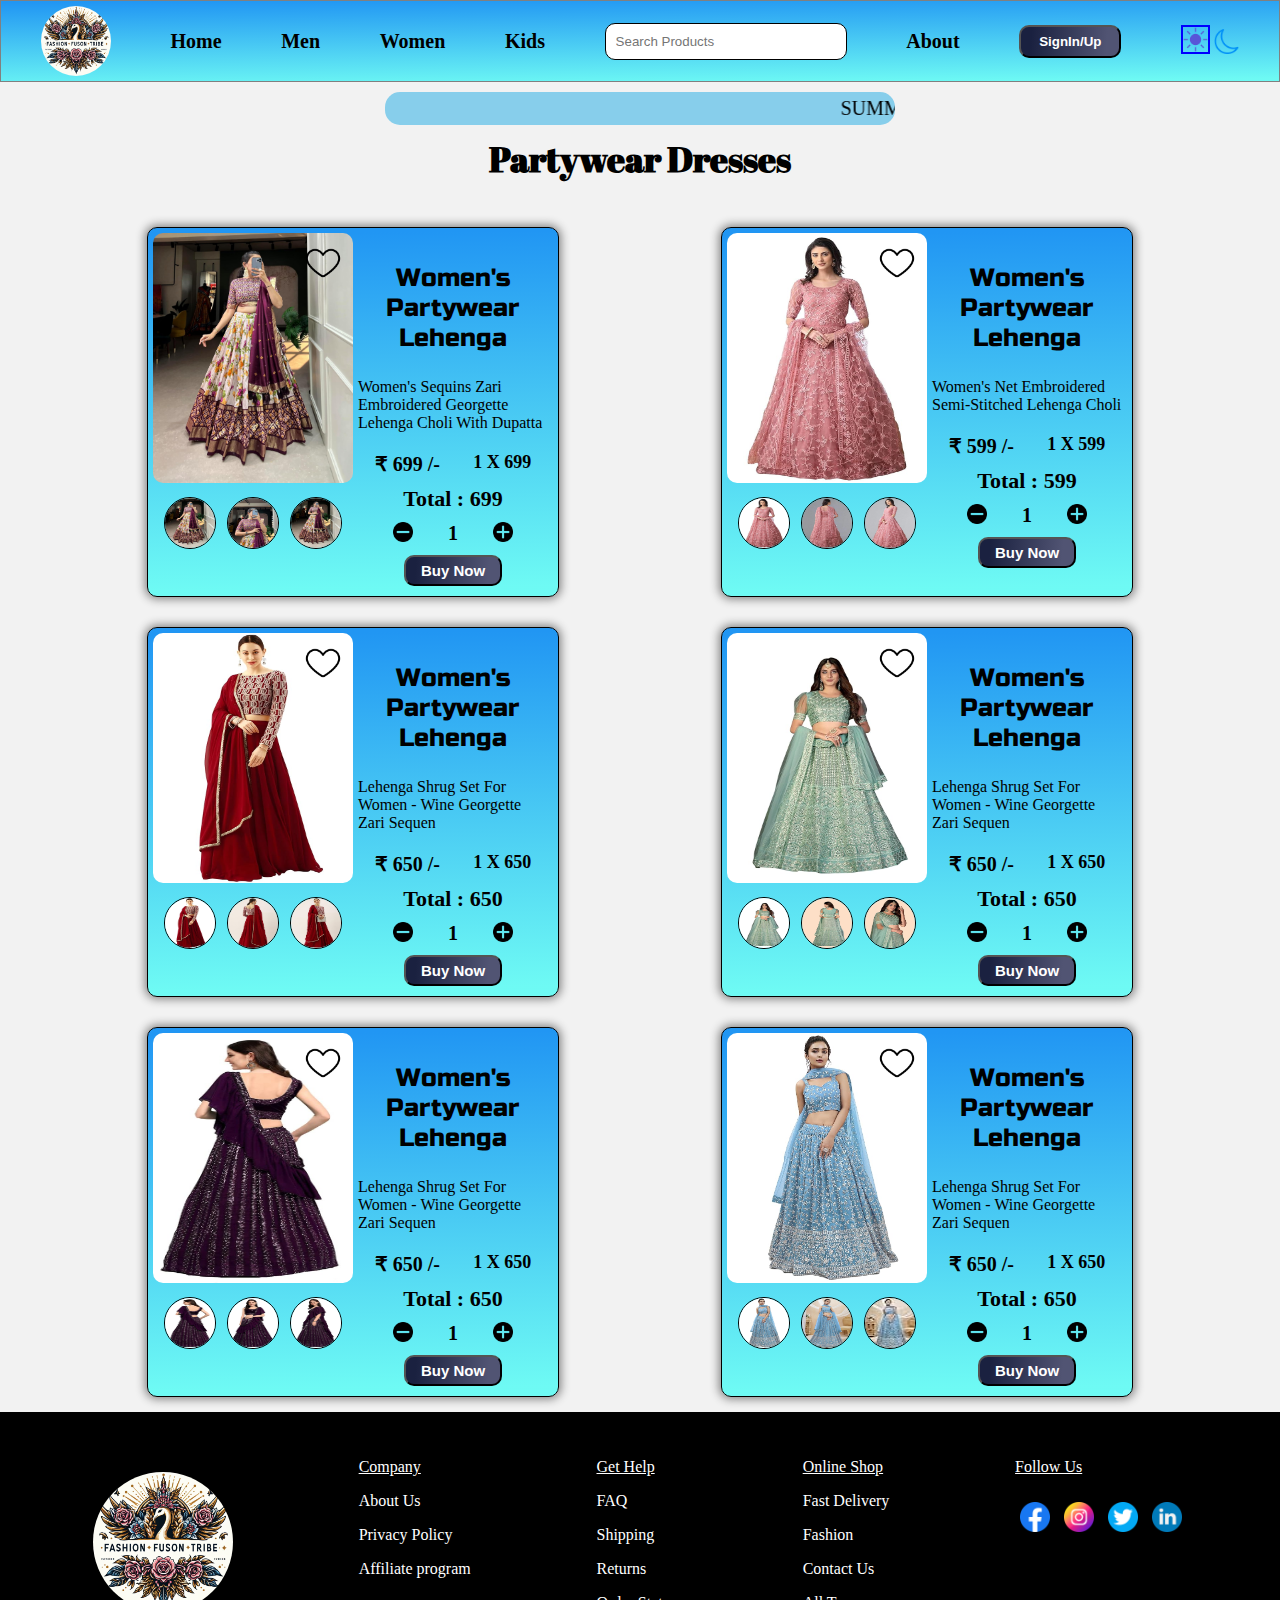
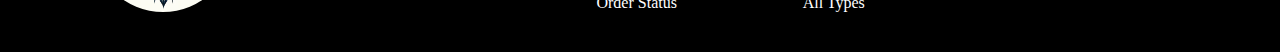
<file: pages/women-partywear.html>
<!DOCTYPE html>
<html lang="en">

<head>

    <title>women's Partywear</title>
    <link rel="stylesheet" href="./../css/mens-tshirt.css" />
    <link rel="stylesheet" href="./../css/style.css" />
</head>

<body>

     <!-- Navbar -->
     <div class="navbar-container">

        <img src="./../img/logo2.jpg" class="logo-img">
        <a href="./../index.html" class="navbar-menus">Home</a>
        <a href="./../pages/mens.html" class="navbar-menus">Men</a>
        <a href="./../pages/womens.html" class="navbar-menus">Women</a>
        <a href="./kids.html" class="navbar-menus">Kids</a>
        <input type="text" class="input-box" placeholder="Search Products">
        <a href="" class="navbar-menus">About</a>
       <a href="./pages/login.html"> <button type="button" class="sign-up-btn">SignIn/Up</button></a>
       <div>
       <img src="./../img/home-img/light-mode.png" height="25px" class="mode-img active" id="light" onclick="lightMode()">

    <img src="./../img/home-img/dark-mode.png" height="25px" class="mode-img" id="dark" onclick="darkMode()">
    </div>
    </div>


    <marquee class="offer-slider">SUMMER MEGA OFFER FOR Partywear dresses 30 % OFF</marquee>
    <h1 class="tshirt-heading">
        Partywear Dresses
    </h1>

    <div class="main-container">
        <div class="card-container">
            <div class="card-head-container">
                <img src="./../img/women-partywear/lehenga-1.jpg" class="card-img"  id="card-img"/>
                <img src="./../img/mens-img/heart-blank.png" class="like-btn" id="like" onclick="like()" />

                <div class="card-clr-img-container">
                    <img src="./../img/women-partywear/lehenga-1.jpg" onclick="changeImgblue()"   class="card-clr-img" />
                    <img src="./../img/women-partywear/lehenga-1.1.jpg" onclick="changeImgyellow()" class="card-clr-img" />
                    <img src="./../img/women-partywear/lehenga-1.2.jpg" onclick="changeImggreen()" class="card-clr-img" />
                </div>

            </div>

            <div class="card-info">

                <p class="card-item-name">Women's Partywear Lehenga</p>
                <span class="card-item-desc"> Women's Sequins Zari Embroidered Georgette Lehenga Choli With Dupatta</span>
                <div class="price-container">
                    <span class="price">₹ 699 /-</span>
                    <span class="quantity-price" id="quantity-price">1 X 699</span>
                </div>
                <span class="final-price" id="final-price"> Total : 699</span>

                <div class="counter-container">

                    <img src="./../img/mens-img/minus-icon.png" class="counter-icon" id="decrement" onclick="decreaseQuantity()"/>
                    <span class="quantity" id="quantity">1</span>
                    <img src="./../img/mens-img/add-icon.png" class="counter-icon" id="increment" onclick="increaseQuantity()" />

                </div>

                <button type="button" class="buy-now-btn">Buy Now</button>
            </div>


        </div>


         <!--  -->
         <div class="card-container">
            <div class="card-head-container">
                <img src="./../img/women-partywear/lehenga-2.jpg" class="card-img" id="card-img2" />
                <img src="./../img/mens-img/heart-blank.png" class="like-btn"  id="like2" onclick="like2()" />

                <div class="card-clr-img-container">
                    <img src="./../img/women-partywear/lehenga-2.jpg" class="card-clr-img" onclick="changeImgblue2()"/>
                    <img src="./../img/women-partywear/lehenga-2.1.jpg" class="card-clr-img" onclick="changeImgyellow2()"/>
                    <img src="./../img/women-partywear/lehenga-2.3.jpg" class="card-clr-img" onclick="changeImggreen2()"/>
                </div>

            </div>

            <div class="card-info">

                <p class="card-item-name">Women's Partywear Lehenga</p>
                <span class="card-item-desc">Women's Net Embroidered Semi-Stitched Lehenga Choli</span>
                <div class="price-container">
                    <span class="price">₹ 599 /-</span>
                    <span class="quantity-price" id="quantity-price2">1 X 599</span>
                </div>
                <span class="final-price" id="final-price2"> Total : 599</span>

                <div class="counter-container">

                    <img src="./../img/mens-img/minus-icon.png" class="counter-icon" id="decrement2" onclick="decreaseQuantity2()" />
                    <span class="quantity" id="quantity2">1</span>
                    <img src="./../img/mens-img/add-icon.png" class="counter-icon" id="increment2" onclick="increaseQuantity2()"/>

                </div>

                <button type="button" class="buy-now-btn">Buy Now</button>
            </div>


        </div>


         <!--  -->
         <div class="card-container">
            <div class="card-head-container">
                <img src="./../img/women-partywear/lehenga-3.jpg" class="card-img" id="card-img3"/>
                <img src="./../img/mens-img/heart-blank.png" class="like-btn" id="like3" onclick="like3()"  />

                <div class="card-clr-img-container">
                    <img src="./../img/women-partywear/lehenga-3.jpg" class="card-clr-img" onclick="changeImgblue3()"/>
                    <img src="./../img/women-partywear/lehenga-3.1.jpg" class="card-clr-img" onclick="changeImgred3()" />
                    <img src="./../img/women-partywear/lehenga-3.2.jpg" class="card-clr-img" onclick="changeImggray3()"/>
                </div>

            </div>

            <div class="card-info">

                <p class="card-item-name">Women's Partywear Lehenga</p>
                <span class="card-item-desc">Lehenga Shrug Set For Women - Wine Georgette Zari Sequen</span>
                <div class="price-container">
                    <span class="price">₹ 650 /-</span>
                    <span class="quantity-price" id="quantity-price3">1 X 650</span>
                </div>
                <span class="final-price" id="final-price3"> Total : 650</span>

                <div class="counter-container">

                    <img src="./../img/mens-img/minus-icon.png" class="counter-icon" onclick="decreaseQuantity3()" />
                    <span class="quantity" id="quantity3">1</span>
                    <img src="./../img/mens-img/add-icon.png" class="counter-icon" onclick="increaseQuantity3()"/>

                </div>

                <button type="button" class="buy-now-btn">Buy Now</button>
            </div>

        </div>
        <!--  -->


         <!--  -->
         <div class="card-container">
            <div class="card-head-container">
                <img src="./../img/women-partywear/lehenga-4.jpg" class="card-img" id="card-img3"/>
                <img src="./../img/mens-img/heart-blank.png" class="like-btn" id="like3" onclick="like3()"  />

                <div class="card-clr-img-container">
                    <img src="./../img/women-partywear/lehenga-4.jpg" class="card-clr-img" onclick="changeImgblue3()"/>
                    <img src="./../img/women-partywear/lehenga-4.2.jpg" class="card-clr-img" onclick="changeImgred3()" />
                    <img src="./../img/women-partywear/lehenga-4.3.jpg" class="card-clr-img" onclick="changeImggray3()"/>
                </div>

            </div>

            <div class="card-info">

                <p class="card-item-name">Women's Partywear Lehenga</p>
                <span class="card-item-desc">Lehenga Shrug Set For Women - Wine Georgette Zari Sequen</span>
                <div class="price-container">
                    <span class="price">₹ 650 /-</span>
                    <span class="quantity-price" id="quantity-price3">1 X 650</span>
                </div>
                <span class="final-price" id="final-price3"> Total : 650</span>

                <div class="counter-container">

                    <img src="./../img/mens-img/minus-icon.png" class="counter-icon" onclick="decreaseQuantity3()" />
                    <span class="quantity" id="quantity3">1</span>
                    <img src="./../img/mens-img/add-icon.png" class="counter-icon" onclick="increaseQuantity3()"/>

                </div>

                <button type="button" class="buy-now-btn">Buy Now</button>
            </div>

        </div>
        <!--  -->


        <!--  -->
        <div class="card-container">
            <div class="card-head-container">
                <img src="./../img/women-partywear/lehenga-5.jpg" class="card-img" id="card-img3"/>
                <img src="./../img/mens-img/heart-blank.png" class="like-btn" id="like3" onclick="like3()"  />

                <div class="card-clr-img-container">
                    <img src="./../img/women-partywear/lehenga-5.jpg" class="card-clr-img" onclick="changeImgblue3()"/>
                    <img src="./../img/women-partywear/lehenga-5.1.jpg" class="card-clr-img" onclick="changeImgred3()" />
                    <img src="./../img/women-partywear/lehenga-5.2.jpg" class="card-clr-img" onclick="changeImggray3()"/>
                </div>

            </div>

            <div class="card-info">

                <p class="card-item-name">Women's Partywear Lehenga</p>
                <span class="card-item-desc">Lehenga Shrug Set For Women - Wine Georgette Zari Sequen</span>
                <div class="price-container">
                    <span class="price">₹ 650 /-</span>
                    <span class="quantity-price" id="quantity-price3">1 X 650</span>
                </div>
                <span class="final-price" id="final-price3"> Total : 650</span>

                <div class="counter-container">

                    <img src="./../img/mens-img/minus-icon.png" class="counter-icon" onclick="decreaseQuantity3()" />
                    <span class="quantity" id="quantity3">1</span>
                    <img src="./../img/mens-img/add-icon.png" class="counter-icon" onclick="increaseQuantity3()"/>

                </div>

                <button type="button" class="buy-now-btn">Buy Now</button>
            </div>

        </div>
        <!--  -->


        <!--  -->
        <div class="card-container">
            <div class="card-head-container">
                <img src="./../img/women-partywear/lehenga-6.jpg" class="card-img" id="card-img3"/>
                <img src="./../img/mens-img/heart-blank.png" class="like-btn" id="like3" onclick="like3()"  />

                <div class="card-clr-img-container">
                    <img src="./../img/women-partywear/lehenga-6.jpg" class="card-clr-img" onclick="changeImgblue3()"/>
                    <img src="./../img/women-partywear/lehenga-6.1.jpg" class="card-clr-img" onclick="changeImgred3()" />
                    <img src="./../img/women-partywear/lehenga-6.2.jpg" class="card-clr-img" onclick="changeImggray3()"/>
                </div>

            </div>

            <div class="card-info">

                <p class="card-item-name">Women's Partywear Lehenga</p>
                <span class="card-item-desc">Lehenga Shrug Set For Women - Wine Georgette Zari Sequen</span>
                <div class="price-container">
                    <span class="price">₹ 650 /-</span>
                    <span class="quantity-price" id="quantity-price3">1 X 650</span>
                </div>
                <span class="final-price" id="final-price3"> Total : 650</span>

                <div class="counter-container">

                    <img src="./../img/mens-img/minus-icon.png" class="counter-icon" onclick="decreaseQuantity3()" />
                    <span class="quantity" id="quantity3">1</span>
                    <img src="./../img/mens-img/add-icon.png" class="counter-icon" onclick="increaseQuantity3()"/>

                </div>

                <button type="button" class="buy-now-btn">Buy Now</button>
            </div>

        </div>

        </div>

        <!-- Footer section -->

    <div class="footer-container">

        <div>
            <img src="./../img/logo2.jpg" class="footer-logo-img">
        </div>

        <div>
            <p class="footer-text"><u>Company</u></p>
            <p class="footer-text">About Us</p>
            <p class="footer-text">Privacy Policy</p>
            <p class="footer-text">Affiliate program</p>
        </div>

        <div>
            <p class="footer-text"><u>Get Help</u></p>
            <p class="footer-text">FAQ</p>
            <p class="footer-text">Shipping</p>
            <p class="footer-text">Returns</p>
            <p class="footer-text">Order Status</p>

        </div>


        <div>
            <p class="footer-text"><u>Online Shop</u></p>
            <p class="footer-text">Fast Delivery</p>
            <p class="footer-text">Fashion</p>
            <p class="footer-text">Contact Us</p>
            <p class="footer-text">All Types</p>
        </div>

        <div>
            <p class="footer-text"><u>Follow Us</u></p>

            <img src="./../img/home-img/facebook.png" height="30px" style="margin: 10px 5px; cursor: pointer;">
            <img src="./../img/home-img/instagram.png" height="30px" style="margin: 10px 5px; cursor: pointer;">
            <img src="./../img/home-img/twitter.png" height="30px" style="margin: 10px 5px; cursor: pointer;">
            <img src="./../img/home-img/linkedin.png" height="30px" style="margin : 10px 5px;   cursor: pointer;">

        </div>
        
        <script src="./../javascript/womens-partywear.js">

        </script>

        

        </body>
        </html>
</file>
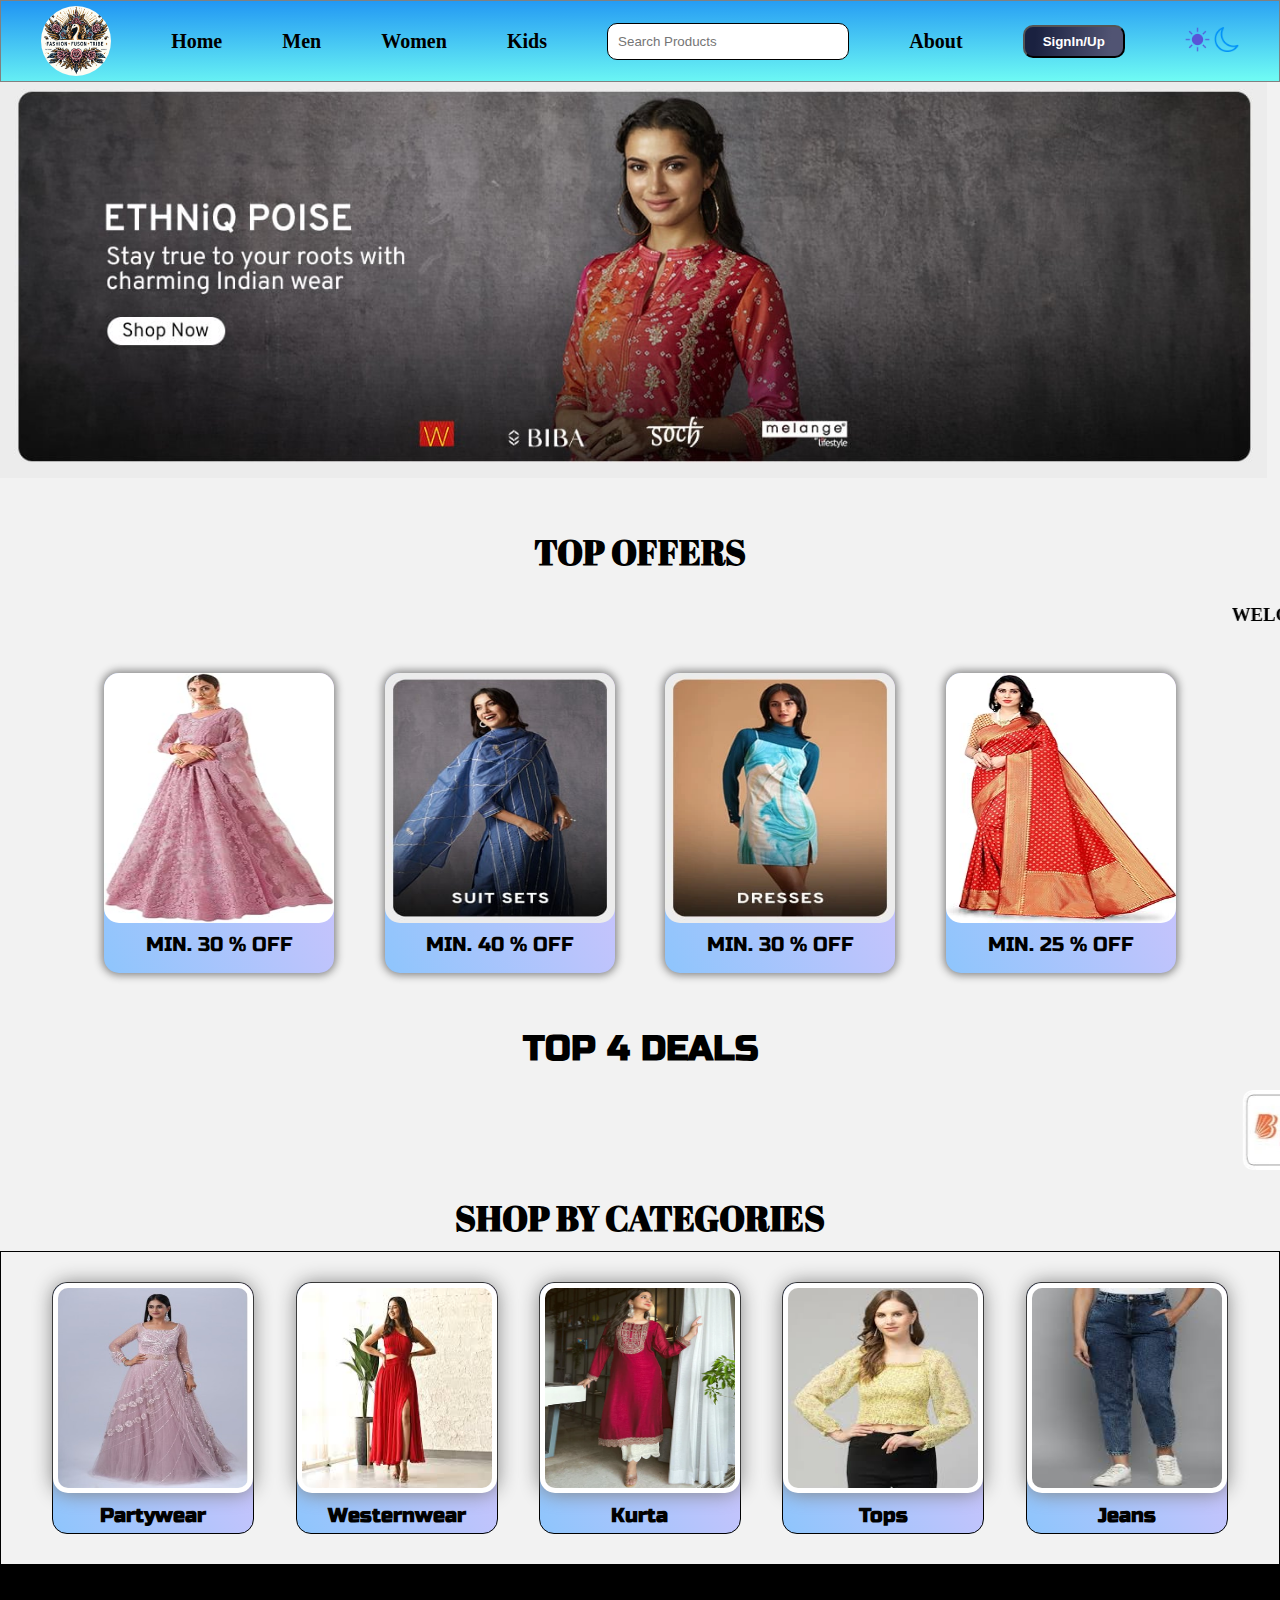
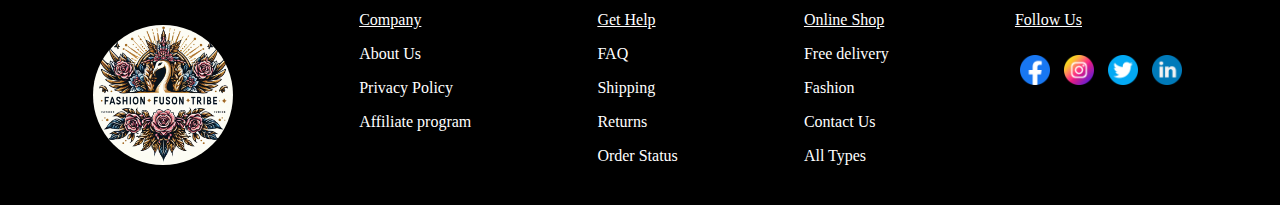
<file: pages/womens.html>
<!DOCTYPE html>
<html lang="en">

<head>
    <meta charset="UTF-8">
    <meta name="viewport" content="width=device-width, initial-scale=1.0">
    <title>women's wear</title>
</head>
<link rel="stylesheet" href="./../css/women.css" />
<link rel="stylesheet" href="./../css/style.css" />

<body id="body">

     <!-- Navbar -->
     <div class="navbar-container">

        <img src="./../img/logo2.jpg" class="logo-img">
        <a href="./../index.html" class="navbar-menus">Home</a>
        <a href="./../pages/mens.html" class="navbar-menus">Men</a>
        <a href="./../pages/womens.html" class="navbar-menus">Women</a>
        <a href="./kids.html" class="navbar-menus">Kids</a>
        <input type="text" class="input-box" placeholder="Search Products">
        <a href="" class="navbar-menus">About</a>
       <a href="./login.html"> <button type="button" class="sign-up-btn">SignIn/Up</button></a>
       <div>
       <img src="./../img/home-img/light-mode.png" height="25px" class="mode-img active" id="light" onclick="lightMode()">

       <img src="./../img/home-img/dark-mode.png" height="25px" class="mode-img" id="dark" onclick="darkMode()">
    </div>
    </div>

    <!-- body section -->

    <!-- head-img section -->
    <img src="./../img/women-img/women-slide-1-img.jpg" class="home-img"  id="women-image-change" onmouseover="imageChange()"/>
    <div>
        <br><br>

        <!-- offer section -->
        <h1 class="offer-heading">TOP OFFERS</h1>
        <marquee><h3><b>WELCOME , SUMMER OFFER ARE JUST WAITING FOR YOU .</b></h3></marquee>

        <div class="offer-container">

            <div class="offer-card" data-aos="fade-right"data-aos-duration="2000">
                <img src="./../img/home-img/festive-ladies-img-2.jpg" class="offer-item" />
                <p class="offer-desc">MIN. 30 % OFF</p>

            </div>

            <div class="offer-card" data-aos="fade-right"data-aos-duration="2000">
                <img src="./../img/women-img/top-offer-img-1.jpg"  class="offer-item" />
                <p class="offer-desc">MIN. 40 % OFF</p>

            </div>


            <div class="offer-card" data-aos="fade-left"data-aos-duration="2000">
                <img src="./../img/women-img/offers-img-dresses.webp" class="offer-item" />
                <p class="offer-desc">MIN. 30 % OFF</p>

            </div>


            <div class="offer-card" data-aos="fade-left" data-aos-duration="2000">
                <img src="./../img/home-img/festive-ladies-img-8.jpg" class="offer-item" />
                <p class="offer-desc">MIN. 25 % OFF</p>

            </div>
        </div>

        <h1 class="top-deals">TOP 4 DEALS</h1>
      <marquee> <div class="discount-container">
            <img src="./../img/women-img/coupn-img-1.webp" class="discount"/>
            <img src="./../img/women-img/cooupon-img-2.webp" class="discount"/>
  - `         <img src="./../img/women-img/coupon-img-3.webp" class="discount"/>
            <img src="./../img/mens-img/instant-disc4.webp" class="discount"/>

        </div></marquee> 
        
            <h2 class="categoris-heading">SHOP BY CATEGORIES</h2>
        <div class="categoris-card-container">
            <div class="category-card">
                <img src="./../img/women-img/partywear-img-2.jpg" class="cate-img"/>
                <h2 class="categories-desc">Partywear</h2>
            </div>
            
            <div class="category-card">
                <img src="./../img/women-img/western-img-2.jpg" class="cate-img"/>
                <h2 class="categories-desc">Westernwear</h2>
            </div>
            
            <div class="category-card">
                <img src="./../img/women-img/kurta-img-3.webp" class="cate-img"/>
                <h2 class="categories-desc">Kurta</h2>
            </div>
            <div class="category-card">
                <img src="./../img/women-img/top-img.jpg" class="cate-img"/>
                <h2 class="categories-desc">Tops</h2>
            </div>
            
            <div class="category-card">
                <img src="./../img/women-img/jeans-img-3.jpg" class="cate-img"/>
                
                <h2 class="categories-desc">Jeans</h2>
                
            </div>
            
        </div>

        <!-- Footer section -->

    <div class="footer-container">

        <div>
            <img src="./../img/logo2.jpg" class="footer-logo-img">
        </div>

        <div>
            <p class="footer-text"><u>Company</u></p>
            <p class="footer-text">About Us</p>
            <p class="footer-text">Privacy Policy</p>
            <p class="footer-text">Affiliate program</p>
        </div>

        <div>
            <p class="footer-text"><u>Get Help</u></p>
            <p class="footer-text">FAQ</p>
            <p class="footer-text">Shipping</p>
            <p class="footer-text">Returns</p>
            <p class="footer-text">Order Status</p>

        </div>


        <div>
            <p class="footer-text"><u>Online Shop</u></p>
            <p class="footer-text">Free delivery</p>
            <p class="footer-text">Fashion</p>
            <p class="footer-text">Contact Us</p>
            <p class="footer-text">All Types</p>
        </div>

        <div>
            <p class="footer-text"><u>Follow Us</u></p>

            <img src="./../img/home-img/facebook.png" height="30px" style="margin: 10px 5px; cursor: pointer;">
            <img src="./../img/home-img/instagram.png" height="30px" style="margin: 10px 5px; cursor: pointer;">
            <img src="./../img/home-img/twitter.png" height="30px" style="margin: 10px 5px; cursor: pointer;">
            <img src="./../img/home-img/linkedin.png" height="30px" style="margin : 10px 5px;   cursor: pointer;">

        </div>

        <script src="./../javascript/women.js"></script>
        
        
    
</body>

</html>
</file>
<file: css/home.css>
/* body section */

/* head image section */

.head-img {
    width: 100%;
    height: 400px;
}

/* offer section */

.offer-heading {
    text-align: center;
    font-size: 30px;
    font-weight: bold;
}

.offer-card-container {
    /* background-color: bisque; */
    height: 240px;
    width: 95%;
    display: flex;
    justify-content: space-around;
    align-items: center;
    padding: 30px;
    flex-wrap: wrap;
    border: 1px solid black;

}

.offer-card {
    background-image: linear-gradient(179.4deg, rgba(33, 150, 243, 1) 1.8%, rgba(22, 255, 245, 0.60) 97.1%);
    height: 130px;
    width: 190px;
    padding: 10px;
    border-radius: 10px;
    position: relative;
    margin-top: 80px;
    border: 2px solid black;

}

.offer-img {
    height: 140px;
    width: 130px;
    border-radius: 10px;
    position: absolute;
    top: -80px;
    left: 40px;
    box-shadow:  0 0 10px 3px grey;

}

.offer-desc {
    text-align: center;
    margin: 5px;
    font-weight: bold;
    text-decoration: none;
    color: black;
}


.shop-now-btn {
    display: block;
    margin: 0 auto;
    background-image: linear-gradient(94.3deg, rgba(26, 33, 64, 1) 10.9%, rgba(81, 84, 115, 1) 87.1%);
    padding: 5px 15px;
    font-size: 14px;
    border-radius: 10px;
    font-weight: bold;
    cursor: pointer;
    color: white;
}

.shop-now-btn:hover{
    background-image: radial-gradient(circle farthest-corner at 10% 20%, rgba(161, 255, 255, 1) 11.3%, rgba(6, 255, 255, 1) 41.2%, rgba(0, 216, 216, 1) 77.8%);
    color: black;
}

/* categories-card-container- section*/

.categories-card-container{
    /* background-color: aquamarine; */
    height: 230px;
    padding: 30px;
    display: flex;
    justify-content: space-evenly;
    align-items: center;
    border: 1px solid black;
    flex-wrap: wrap;

}

.categories-main-heading{
    text-align: center;
    font-size: 30px;
}

.category-card{
    width: 200px;
    background-image: linear-gradient(179.4deg, rgba(33, 150, 243, 1) 1.8%, rgba(22, 255, 245, 0.60) 97.1%);
    border-radius: 20px;
    height: 210px;
    padding: 10px;
    border: 1px solid black;
   text-decoration: none;
    
}

.text-decoration-none{
    text-decoration: none;
}

.category-card:hover{
    margin-top: -10px;
    cursor: pointer;

}

.category-img{
    height: 170px;
    width: 160px;
    border-radius: 10px;
    display: block;
    margin: 0 auto ;
}

.women-cate-desc{
   /* display: block;
   margin: 5px auto; */
   text-align: center;
    font-weight: bold;
    font-size: 18px;
   text-decoration: none;
    color: black;
}

/* festive card section */

.festive-look-container{
    /* background-color: aqua; */
    height: 340px;
    padding: 10px;
    margin-top: 20px;
}

.festive-heading{
    text-align: center;

}

.festive-head-container{
    background-color: white;
    height: 250px;
    display: flex;
    align-items: center;
    justify-content: space-around;
    border: 1px solid black;
    flex-wrap: wrap;
    
}

.font-size{
    font-size: 20px;
    text-decoration: none;

}

.festive-card-img{
    height: 200px;
    width: 120px; 
}

.summer-list-container{
    background-image: linear-gradient( 174.2deg,  rgba(255,244,228,1) 7.1%, rgba(240,246,238,1) 67.4% );
    height: 490px;
    padding: 20px;
    margin-top: 10px;
    border: 1px solid black;
}

.summer-list-container-div{
    display: flex;
    align-items: center;
    justify-content: space-evenly;
    
    margin-bottom: 30px;
}

.like-img{
    height: 35px;
    position:absolute;
    top: 10px;
    right: 5px;
}

.summer-list-items-cards{
    height: 200px;
    width: 200px;
    padding: 10px;
    background-image: linear-gradient(179.4deg, rgba(33, 150, 243, 1) 1.8%, rgba(22, 255, 245, 0.60) 97.1%);
    border-radius: 10px;
    position: relative;
}

.summer-img{
    height: 140px;
    width: 140px;
    border-radius: 50%;
    display: block;
    margin: 0 auto;
}

.summer-desc{
    text-align: center;
    font-weight: bold;
    font-size: 18px;
    margin: 10px;
}

/* light dark mode */

.active {
    border: 2px solid blue;
}

.bg-dark {
    background-color: black;
    color: white;
}

.bg-light {
    background-color: white;
    color: black;
}

.text-color{
    color: black;
}
</file>
<file: css/style.css>
@import url('https://fonts.googleapis.com/css2?family=Abril+Fatface&family=Russo+One&display=swap');


       /* font-family: "Abril Fatface", serif; */
    
        /* font-family: "Russo One", sans-serif; */



body {
    margin: 0;
    padding: 0;
    background-color: #f2f2f2;
}

.navbar-container {
    background-image: linear-gradient(179.4deg, rgba(33, 150, 243, 1) 1.8%, rgba(22, 255, 245, 0.60) 97.1%);
    height: 60px;
    padding: 10px;
    display: flex;
    align-items: center;
    justify-content: space-around;
    border: 1px solid gray;
}

.logo-img {
    height: 70px;
    border-radius: 50%;

}

.navbar-menus {
    text-decoration: none;
    color: black;
    font-size: 20px;
    font-weight: bold;

}

.input-box {
    width: 220px;
    padding: 10px;
    border-radius: 10px;
    border: none;
    border: 1px solid black;

}

.sign-up-btn {
    background-image: linear-gradient(94.3deg, rgba(26, 33, 64, 1) 10.9%, rgba(81, 84, 115, 1) 87.1%);
    padding: 7px 18px;
    border-radius: 10px;
    cursor: pointer;
    color: white;
    font-weight: bold;

}

.sign-up-btn:hover {
    background-image: radial-gradient(circle farthest-corner at 10% 20%, rgba(161, 255, 255, 1) 11.3%, rgba(6, 255, 255, 1) 41.2%, rgba(0, 216, 216, 1) 77.8%);
    color: black;
    font-weight: bold;
}



/* footer section */

.footer-container {
    height: 180px;
    background-color: black;
    display: flex;
    justify-content: space-around;
    padding: 30px;

}

.footer-logo-img{
    height:140px;
    margin-top:30px;
    border-radius: 50%;

}


.footer-text {
    color: white;
    cursor: pointer;
}
</file>
<file: css/login.css>
/* .menus-container{
    /* background-color: blue;
} */
.menu {
    text-decoration: none;
    margin: 30px;
    font-size: 20px;

    color: white;
}


.signup-btn {
    padding: 10px 18px;
    border-radius: 20px;
}



.signup-btn {
    background-color: #33ff74;
    font-weight: bold;
    border: none;
    border: 2px solid #008028;
}

.signup-btn:hover {
    background-color: #008028;
    font-weight: bold;
    border: 2px solid #008028;
    color: white;
    box-shadow: 0 0 2px 2px white;
    transition: 0.5s;
    cursor: pointer;

}

/* login body section */


.login-container {
    background-color: #f5f5f5;
}

.login-tiger-img {
    height: 100vh;
    width: 100%;
    position: relative;
    filter: blur(1px);
}


.login-form-main-container {
    height: 370px;
    width: 380px;
    background-image: linear-gradient( 174.2deg,  rgba(255,244,228,1) 7.1%, rgba(240,246,238,1) 67.4% );
    border-radius: 20px;
    margin-left: -270px;
    position: absolute;
    top: 180px;
    left: 40%;
    border: 2px solid blue;
}


.login-logo-img-container {
    align-items: center;
    /* background-color: aliceblue; */
    width: 150px;
    display: flex;
    justify-content: space-evenly;
    margin: 0 auto;
}

.login-text {
    text-align: center;
    font-size: 40px;
}

.login-logo-img {
    height: 22px;

}

.login-form-container {
    /* background-color: white; */
    height: 120px;
    width: 250px;
    display: block;
    margin: 30px auto;
    padding: 40px;
    border-radius: 10px;
    margin-top: 0;
}


.input-box {
    height: 30px;
    width: 250px;
    border-radius: 5px;
    border: 1px solid black;
    padding: 7px;
}

.login-page-btn {
    margin-left: 80px;
    align-items: center;
    background-image: linear-gradient(179.4deg, rgba(33, 150, 243, 1) 1.8%, rgba(22, 255, 245, 0.60) 97.1%);
    padding: 5px 18px;
    border-radius: 10px;
    border: 2px solid blue;
    font-weight: bold;
    cursor: pointer;
    font-size: 18px;

}

.login-page-btn:hover {
    background-color: #99ffff;
    border: 3px solid #00b3b3;
    transition: 0.5s;
}

@media screen and (min-width:300px) and (max-width:569px) {

    /* navbaer */

    .navbar-container {
        display: flex;
        height: 60px;
        justify-content: space-around !important;

    }

    .head-img-container {
        /* background-color: bisque; */
        height: 30px;
        text-align: center;
        display: flex;

    }

    .navbar-logo-1 {
        height: 50px !important;
        margin: 5px;
        margin-top: -10px !important;

    }

    .navbar-logo-2 {
        margin-top: 3px !important;
        height: 30px !important;

    }

    .menus-container {
        /* background-color: blue; */
        width: 250px;
    }

    .menu {
        text-decoration: none;
        margin: 7px !important;
        font-size: 10px !important;
        color: white;
        cursor: pointer;
    }


    .signup-btn {
        padding: 7px 15px !important;
        border-radius: 20px;
        font-size: 10px;
    }

    /* login section */

    .login-form-main-container {
        height: 270px !important;
        width: 200px !important;
        margin-left: -140px !important;
        position: absolute;
        top: 200px !important;
        left: 40%;
        padding: 10px;

    }

    


    .login-text {
        font-size: 25px;
    }

    .login-logo-img {
        height: 20px;

    }

    .login-form-container {
        /* background-color: white; */
        width: 160px;
        margin: 30px auto;
        margin-top: 0;


    }


    .input-box {
        height: 20px;
        width: 150px;

    }

    .btn-green {
        margin-left: 40px;
        padding: 7px 20px;
        border-radius: 10px;

    }

    /* footer section */

    .brand-logo {
        width: 80px !important;
        padding-top: 10px !important;
    }


    .heading-footer-container {
        display: inline-block;
        display: flex;
        flex-direction: row;
        justify-content: space-around;
        padding: 10px;
        background-color: black !important;
    }

    .footer-heading {
        color: white;
        font-size: 8px !important;
        padding-top: 40px;
    }


    .social-media-image {
        width: 20px;
    }

    .headding {
        display: flex;
        align-items: center;
        justify-content: center;

    }

    .address {
        color: white;

    }

    .under-line {
        text-decoration-color: rgb(255, 123, 0);
        margin-top: 10px;
    }


}
</file>
<file: css/mens-tshirt.css>
.offer-slider{
    margin-top: 10px;
    font-size: 20px;
    width: 500px;
    background-color:skyblue;
    display: block;
    margin: 10px auto;
    border-radius: 15px;
    padding: 5px;
}
.tshirt-heading{
    font-size: 35px;
    text-align: center;
    font-family: "Abril Fatface", serif; 
    margin: 10px;
}
.main-container{
    display: flex;
    flex-wrap: wrap;
    justify-content: space-evenly;
    margin-top: 30px;
}

.card-container {
    

    /* height: 350px; */
    background-image: linear-gradient(179.4deg, rgba(33, 150, 243, 1) 1.8%, rgba(22, 255, 245, 0.60) 97.1%);
    width: 400px;
    display: flex;
    justify-content: space-between;
    border: 1px solid black;
    border-radius: 10px;
    padding: 5px;
    margin: 15px;
    box-shadow: 0 0 10px 2px gray;

 }

 .card-head-container{
 
    position: relative;
 }
 .card-img{
    height: 250px;
    width: 200px;
    border-radius: 10px;
    

 }

 .like-btn{
    height: 40px;
    position: absolute;
    top: 10px;
    right: 10px;
    cursor: pointer;
 }

 .card-info {
    height: 300x;
    width: 200px;
    padding: 5px;
   
 }
 .card-clr-img-container{
    display: flex;
    
    justify-content: space-evenly;
    margin-top: 10px;

 }


 .card-clr-img{
    height: 50px;
    width: 50px;
    border-radius: 50%;
    border: 1px solid black;
    cursor: pointer;
    /* padding: 5px; */

 }
 .card-item-name{
    font-size: 25px;
    text-align: center;
    font-family: "Russo One", sans-serif;
 }
 .card-item-desc{
     text-align: center;
     
 }
 .price-container {
    display: flex;
    justify-content: space-around;
    margin-top: 20px;
   
} 

.price {
    font-size: 20px;
    font-weight: bold;
   
}
.quantity-price{
    font-size: 18px;
    font-weight: bold;
}

.final-price {
    display: block;
    margin: 0 auto;
    font-weight: bold;
    text-align: center;
    font-size: 22px;
    margin-top: 10px;

}

.counter-container {
    display: flex;
    justify-content: space-evenly;
    margin-top: 10px;
}

.counter-icon {
    height: 20px;
    align-items: center;
}

.quantity {
    font-size: 20px;
    font-weight: bold;
}

.buy-now-btn{
    display: block;
    margin: 0 auto;
    margin-top: 10px;
    padding: 5px 15px;
    border-radius: 10px;
    font-size: 15px;
    font-weight: bold;
    background-image: linear-gradient(94.3deg, rgba(26, 33, 64, 1) 10.9%, rgba(81, 84, 115, 1) 87.1%);
    color: white;
    cursor: pointer;
   
}
/* light dark mode */

.active {
    border: 2px solid blue;
}

.bg-dark {
    background-color: black;
    color: white;
}

.bg-light {
    background-color: white;
    color: black;
}

.text-color{
    color: black;
}
</file>
<file: css/mens.css>
@import url('https://fonts.googleapis.com/css2?family=Abril+Fatface&family=Russo+One&display=swap');


       /* font-family: "Abril Fatface", serif; */
    
        /* font-family: "Russo One", sans-serif; */
    
body{
    margin: 0;
    padding:0;
}
.home-img{
    width:99vw;
    
}
.offer-heading{
    font-size: 35px;
    text-align: center;
    
    font-family: "Abril Fatface", serif; 
    margin: 10px;
    /* font-family: "Russo One", sans-serif;  */
}
.offer-container{
    height: 350px;
    width:90%;
    display:flex;
    flex-wrap: wrap;
    justify-content: space-evenly;
    align-items: center;
    margin: 0 auto;
    
}
.offer-card{
    height:300px ;
    width:230px;
    background-color: white;
    border-radius: 15px;
    box-shadow: 0 0 8px 2px gray;
    margin: 10px;
    background-color: #8EC5FC;
background-image: linear-gradient(62deg, #8EC5FC 0%, #E0C3FC 100%);



}
.offer-card:hover{
  
    cursor: pointer;
}
.offer-item{
    height: 250px;
    width: 230px;
    border-radius: 15px;
}

.offer-desc{
    font-size: 20px;
    font-family: "Russo One", sans-serif;
    text-align: center;
    margin: 5px;
    text-decoration: none;
    color: black;
}
.top-deals{
    font-size: 35px;
    text-align: center;
    font-family: "Russo One", sans-serif; 
    margin: 10px;
    margin-top: 30px;
}
.discount-container{
    display: flex;
    flex-wrap: wrap;
    justify-content: space-evenly;
    height: 100px;
    align-items: center;
}
.discount{
    width: 300px;
    height: 80px;
    border-radius: 10px;
    cursor: pointer;
}
.categoris-heading{
    
    font-size: 35px;
    text-align: center;
    font-family: "Abril Fatface", serif; 
    margin: 10px;
}
.categoris-card-container{
    display: flex;
    flex-wrap: wrap;
    justify-content: space-evenly;
    padding: 20px;
    border: 1px solid black ;
}
.category-card{
    height: 250px;
    width: 200px;
    border-radius: 15px;
    margin: 10px;
    border: 1px solid black;
    background-color: #8EC5FC;
    background-image: linear-gradient(62deg, #8EC5FC 0%, #E0C3FC 100%);
    cursor: pointer;
    text-decoration: none;
    

}
.cate-img{
    height: 200px;
    width: 190px;
    display: block;
    margin: 0 auto;
    filter: drop-shadow( 0 0 10px gray);
    border-radius: 15px;
    background-color: white;
    padding: 5px;
    

}
.categories-desc{
    font-size: 20px;
    font-family: "Russo One", sans-serif;
    text-align: center;
    margin: 10px;
    text-decoration: none;
    color: black;
}

/* light dark mode */

.active {
    border: 2px solid blue;
}

.bg-dark {
    background-color: black;
    color: white;
}

.bg-light {
    background-color: white;
    color: black;
}

.text-color{
    color: black;
}
</file>
<file: css/women.css>
body{
    margin: 0;
    padding:0;
}
.home-img{
    width:99vw;
    
}
.offer-heading{
    font-size: 35px;
    text-align: center;
    
    font-family: "Abril Fatface", serif; 
    margin: 10px;
    /* font-family: "Russo One", sans-serif;  */
}
.offer-container{
    height: 350px;
    width:90%;
    display:flex;
    flex-wrap: wrap;
    justify-content: space-evenly;
    align-items: center;
    margin: 0 auto;
    
}
.offer-card{
    height:300px ;
    width:230px;
    background-color: white;
    border-radius: 15px;
    box-shadow: 0 0 8px 2px gray;
    margin: 10px;
    background-color: #8EC5FC;
background-image: linear-gradient(62deg, #8EC5FC 0%, #E0C3FC 100%);

}
.offer-card:hover{
  
    cursor: pointer;
}
.offer-item{
    height: 250px;
    width: 230px;
    border-radius: 15px;
}

.offer-desc{
    font-size: 20px;
    font-family: "Russo One", sans-serif;
    text-align: center;
    margin: 5px;
}
.top-deals{
    font-size: 35px;
    text-align: center;
    font-family: "Russo One", sans-serif; 
    margin: 10px;
    margin-top: 30px;
}
.discount-container{
    display: flex;
    flex-wrap: wrap;
    justify-content: space-evenly;
    height: 100px;
    align-items: center;
}
.discount{
    width: 300px;
    height: 80px;
    border-radius: 10px;
    cursor: pointer;
}
.categoris-heading{
    font-size: 35px;
    text-align: center;
    font-family: "Abril Fatface", serif; 
    margin: 10px;
}
.categoris-card-container{
    display: flex;
    flex-wrap: wrap;
    justify-content: space-evenly;
    padding: 20px;
    border: 1px solid black ;
}
.category-card{
    height: 250px;
    width: 200px;
    border-radius: 15px;
    margin: 10px;
    border: 1px solid black;
    background-color: #8EC5FC;
    background-image: linear-gradient(62deg, #8EC5FC 0%, #E0C3FC 100%);
    cursor: pointer;

}
.cate-img{
    height: 200px;
    width: 190px;
    display: block;
    margin: 0 auto;
    filter: drop-shadow( 0 0 10px gray);
    border-radius: 15px;
    background-color: white;
    padding: 5px;

}
.categories-desc{
    font-size: 20px;
    font-family: "Russo One", sans-serif;
    text-align: center;
    margin: 10px;
}
</file>
